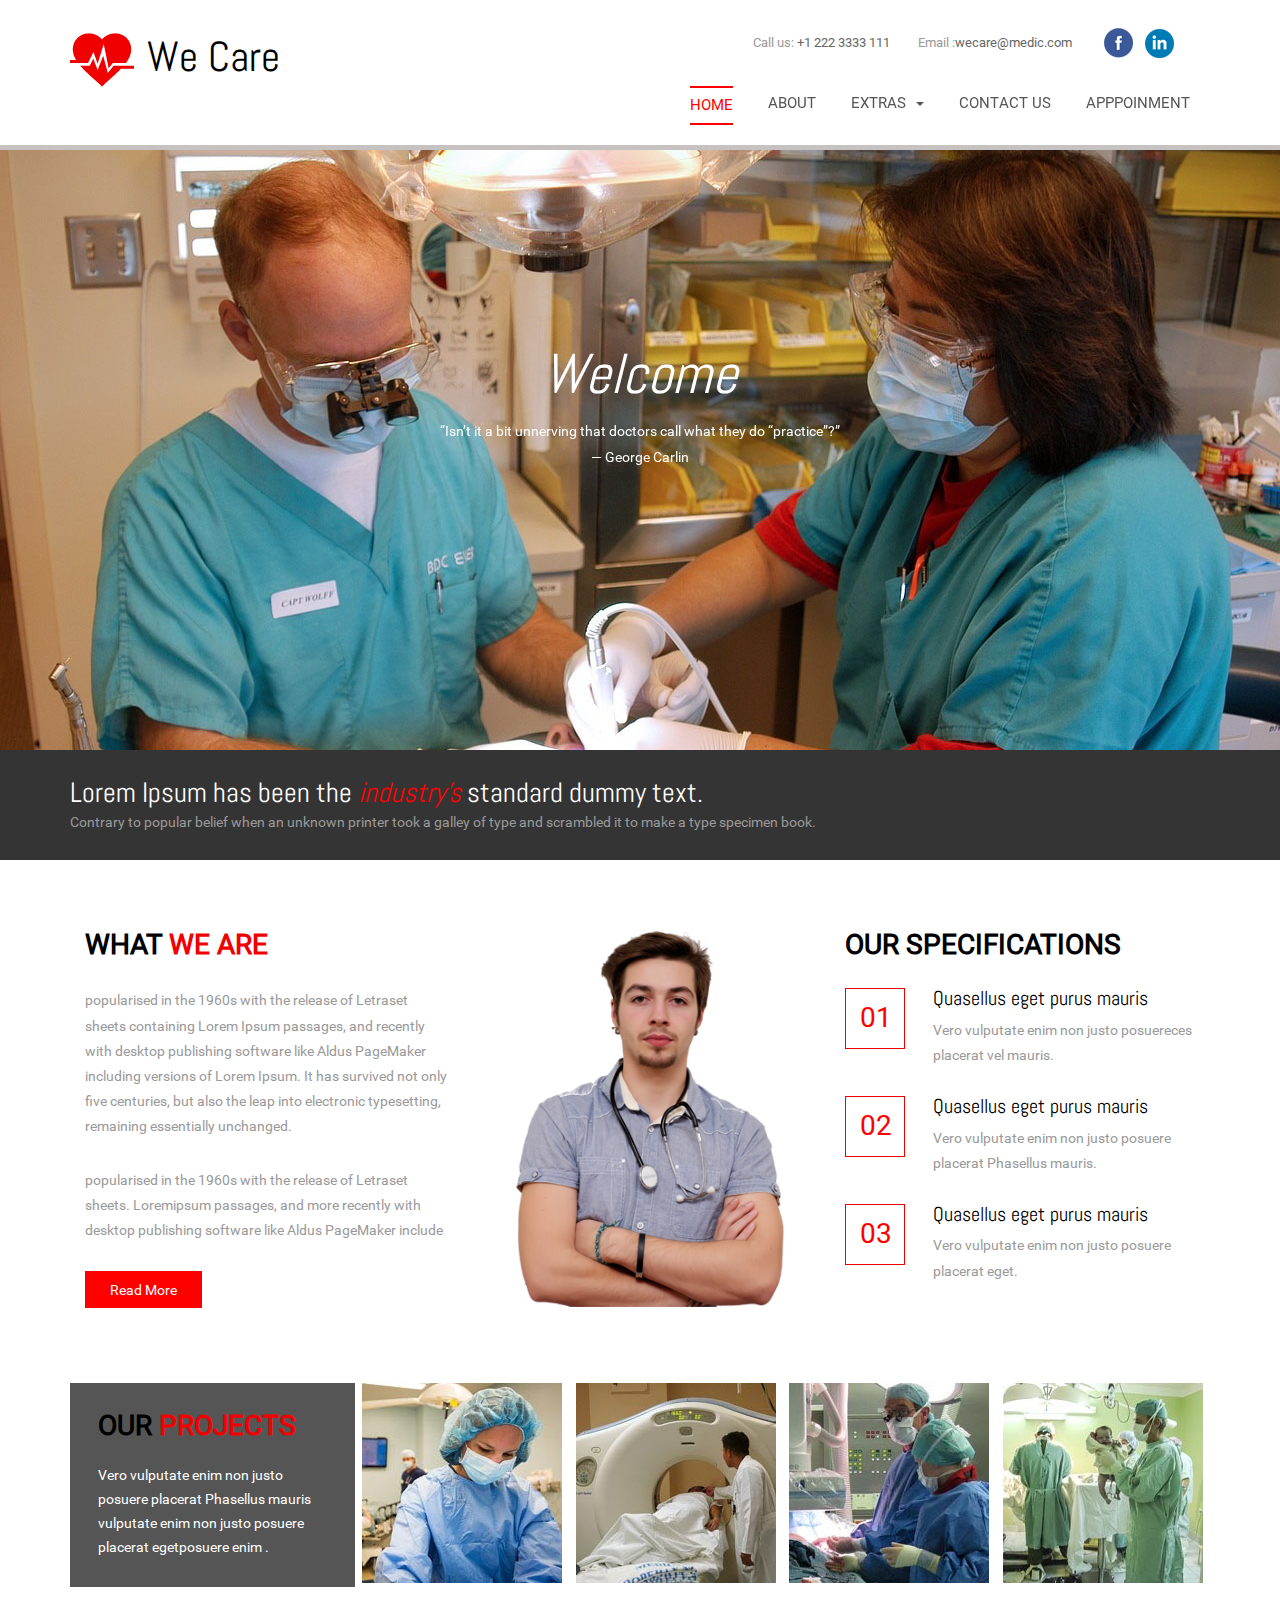
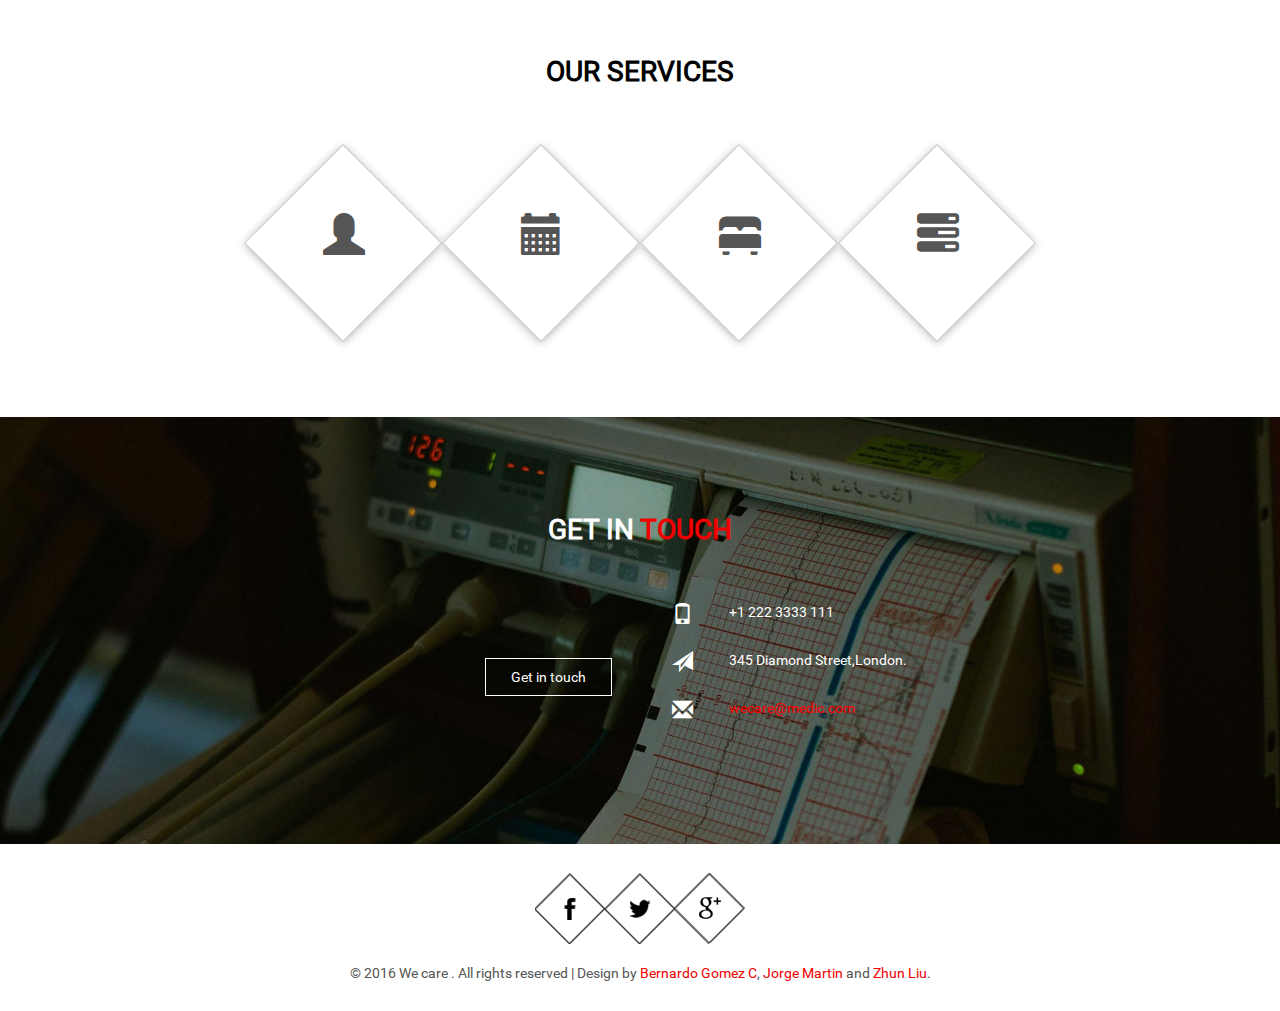
<file: index.html>
<!DOCTYPE html>
<html>
<head>
<title>We Care</title>
<!-- Custom Theme files -->
<script type="application/x-javascript"> addEventListener("load", function() { setTimeout(hideURLbar, 0); }, false); function hideURLbar(){ window.scrollTo(0,1); } </script>
<!-- //Custom Theme files -->
<link href="css/bootstrap.css" type="text/css" rel="stylesheet" media="all">
<link href="css/style.css" type="text/css" rel="stylesheet" media="all">
<link rel="stylesheet" href="css/flexslider.css" type="text/css" media="screen" />
<!-- x-img -->
<link rel="icon" href="images/x-image.jpeg">
<!-- //x-img -->
<!-- js -->
<script src="js/jquery-1.11.1.min.js"></script> 
<!-- //js -->
<!-- start-smooth-scrolling-->
<script type="text/javascript" src="js/move-top.js"></script>
<script type="text/javascript" src="js/easing.js"></script>	
<script type="text/javascript">
		jQuery(document).ready(function($) {
			$(".scroll").click(function(event){		
				event.preventDefault();
		
		$('html,body').animate({scrollTop:$(this.hash).offset().top},1000);
			});
		});
</script>
<!--//end-smooth-scrolling-->	
</head>
<body>
	<!--header-->
	<div class="header">
		<nav class="navbar navbar-default">
			<div class="container">
				<div class="navbar-header navbar-left">
					<h1><a href="index.html"><img src="images/logo.png" alt="">We Care</a></h1>
				</div>
				<!--navigation-->
				<button type="button" class="navbar-toggle collapsed" data-toggle="collapse" data-target="#bs-example-navbar-collapse-1">
					<span class="sr-only">Toggle navigation</span>
					<span class="icon-bar"></span>
					<span class="icon-bar"></span>
					<span class="icon-bar"></span>
				</button>
				<div class="header-right">
					<div class="top-nav-text">
						<ul>
							<li>Call us: <span>+1 222 3333 111</span></li>
							<li>Email :<a class="email-link" href="mailto:wecare@medic.com">wecare@medic.com</a></li>
							<li>
								<ul class="social-icons">
									<li><a href="https://www.facebook.com/sharer/sharer.php?u=https%3A%2F%2Fbernardo11rex.io.github%2FProject3&text=Check%20this%20super%20cool%20website." target="_blank"></a></li>
									<li><a href="https://www.linkedin.com/shareArticle?mini=true&url=https%3A%2F%2Fbernardo11rex.io.github%2FProject3&text=Check%20this%20super%20cool%20website." target="_blank" class="in"></a></li>
								</ul>
							</li>
						</ul>
					</div>
					<!-- Collect the nav links, forms, and other content for toggling -->
					<div class="collapse navbar-collapse navbar-right" id="bs-example-navbar-collapse-1">					
						<ul class="nav navbar-nav navbar-left">
							<li class="active"><a href="index.html"><span>H</span><span>O</span><span>M</span><span>E</span></a></li>
							<li><a href="about.html" class="link link--yaku"><span>A</span><span>B</span><span>O</span><span>U</span><span>T</span></a></li>
							<li><a href="#" class="dropdown-toggle link link--yaku" data-toggle="dropdown" role="button" aria-haspopup="true" aria-expanded="false"><span>E</span><span>X</span><span>T</span><span>R</span><span>A</span><span>S</span><span class="caret"></span></a>
								<ul class="dropdown-menu">
									<li><a class="hvr-bounce-to-bottom" href="gallery.html">Gallery</a></li>
									<li><a class="hvr-bounce-to-bottom" href="doctor.html">Doctors</a></li>
									<li><a class="hvr-bounce-to-bottom" href="pharmacy.html">Pharmacy</a></li>      
								</ul>
							</li>
							<li><a href="contact.html" class="link link--yaku"><span>C</span><span>O</span><span>N</span><span>T</span><span>A</span><span>C</span><span>T</span> <span>U</span><span>S</span></a></li>
							<li><a href="appoiment.html" class="link link--yaku"><span>A</span><span>P</span><span>P</span><span>P</span><span>O</span><span>I</span><span>N</span><span>M</span><span>E</span><span>N</span><span>T</span></a></li>
						</ul>		
						<div class="clearfix"> </div>
					</div>
					<!--//navigation-->
				</div>
				<div class="clearfix"> </div>
			</div>	
		</nav>		
	</div>	
	<!--//header-->
	<!--banner-->
	<div class="banner">
		<div class="container">
			<section class="slider">
				<div class="flexslider">
					<ul class="slides">
						<li>
							<div class="banner-info">
								<h2> Welcome </h2>
								<p>“Isn’t it a bit unnerving that doctors call what they do “practice”?” <br>― George Carlin </p>								
							</div>
						</li>
						<li>
							<div class="banner-info">
								<h2> Welcome </h2>
								<p>“The art of medicine consists of amusing the patient while nature cures the disease.” <br>― Voltaire</p>								
							</div>
						</li>
						<li>
							<div class="banner-info">
								<h2> Welcome </h2>
								<p>“Wherever the art of Medicine is loved, there is also a love of Humanity. ” <br>― Hippocrates</p>								
							</div>
						</li>
					</ul>
				</div>
			</section>
		</div>
		<!-- FlexSlider -->
			<script defer src="js/jquery.flexslider.js"></script>
			<script type="text/javascript">
				$(window).load(function(){
				  $('.flexslider').flexslider({
					animation: "slide",
					start: function(slider){
					  $('body').removeClass('loading');
					}
				  });
				});
			</script>
		<!-- //FlexSlider -->
	</div>
	<!--banner-->
	<!--banner-bottom-->
	<div class="banner-bottom">
		<div class="container">
			<h4>Lorem Ipsum has been the <span>industry's</span> standard dummy text. </h4>
			<p>Contrary to popular belief when an unknown printer took a galley of type and scrambled it to make a type specimen book. </p>
		</div>
	</div>
	<!--//banner-bottom-->
	<!--features-->
	<div class="features">
		<div class="container">
			<div class="col-md-4 feature-grids">
				<h3 class="title">WHAT <span>WE ARE</span></h3>
				<p>popularised in the 1960s with the release of Letraset sheets containing Lorem Ipsum passages, and recently with desktop publishing software like Aldus PageMaker including versions of Lorem Ipsum. 
				 It has survived not only five centuries, but also the leap into electronic typesetting, remaining essentially unchanged.</p>
				<p>popularised in the 1960s with the release of Letraset sheets.  Loremipsum passages, and more recently with desktop publishing software like Aldus PageMaker include</p>
				<div class="more">
					<a href="about.html" class="effect6">Read More</a>
				</div>
			</div>
			<div class="col-md-4 feature-grids">
				<img src="images/2.png" alt=""/>
			</div>
			<div class="col-md-4 feature-grids">
				<h3 class="title">OUR SPECIFICATIONS</h3>
				<div class="pince">
					<div class="pince-left">
						<h5>01</h5>
					</div>
					<div class="pince-right">
						<h4>Quasellus eget purus mauris </h4>
						<p>Vero vulputate enim non justo posuereces placerat vel mauris.</p>
					</div>
					<div class="clearfix"> </div>
				</div>
				<div class="pince">
					<div class="pince-left">
						<h5>02</h5>
					</div>
					<div class="pince-right">
						<h4>Quasellus eget purus mauris </h4>
						<p>Vero vulputate enim non justo posuere placerat Phasellus mauris.</p>
					</div>
					<div class="clearfix"> </div>
				</div>
				<div class="pince">
					<div class="pince-left">
						<h5>03</h5>
					</div>
					<div class="pince-right">
						<h4>Quasellus eget purus mauris </h4>
						<p>Vero vulputate enim non justo posuere placerat eget.</p>
					</div>
					<div class="clearfix"> </div>
				</div>
			</div>
			<div class="clearfix"> </div>
		</div>
	</div>
	<!--//features-->
	<!--projects-->
	<div class="projects">
		<div class="container">
			<div class="col-md-3 project-right ">
				<h3 class="title">OUR <span> PROJECTS</span></h3>
				<p>Vero vulputate enim non justo posuere placerat Phasellus mauris vulputate enim non justo posuere placerat egetposuere enim .</p>
			</div>
			<div class="col-md-9 project-left">
				<!-- flex-slider -->
				<div class="work-bottom">
					<div class="nbs-flexisel-container"><div class="nbs-flexisel-inner">
						<ul id="flexiselDemo1" class="nbs-flexisel-ul" style="left: -285px; display: block;">																																		
							<li class="nbs-flexisel-item" style="width: 285px;">
								<div class="project-grids">
									<img src="images/img1.jpg" alt="">
									<div class="team-bottom">
									</div>
								</div>
							</li>
							<li class="nbs-flexisel-item" style="width: 285px;">
								<div class="project-grids">
									<img src="images/img2.jpg" alt="">
									<div class="team-bottom">
									</div>
								</div>
							</li>
							<li class="nbs-flexisel-item" style="width: 285px;">
								<div class="project-grids">
									<img src="images/img3.jpg" alt="">
									<div class="team-bottom">
									</div>
								</div>
							</li>
							<li class="nbs-flexisel-item" style="width: 285px;">
								<div class="project-grids">
									<img src="images/img4.jpg" alt="">
									<div class="team-bottom">
									</div>
								</div>
							</li>
						</ul>
						<div class="nbs-flexisel-nav-left" style="top: 138px;"></div><div class="nbs-flexisel-nav-right" style="top: 138px;"></div></div></div>
							<script type="text/javascript">
								$(window).load(function() {
									$("#flexiselDemo1").flexisel({
										visibleItems: 4,
										animationSpeed: 1000,
										autoPlay: true,
										autoPlaySpeed: 3000,    		
										pauseOnHover: true,
										enableResponsiveBreakpoints: true,
										responsiveBreakpoints: { 
											portrait: { 
												changePoint:480,
												visibleItems: 2
											}, 
											landscape: { 
												changePoint:640,
												visibleItems: 3
											},
											tablet: { 
												changePoint:768,
												visibleItems: 3
											}
										}
									});
									
								});
							</script>
							<script type="text/javascript" src="js/jquery.flexisel.js"></script>				
						<!-- //flex-slider -->	
				</div>
			</div>
			<div class="clearfix"> </div>
		</div>
	</div>
	<!--//projects-->
	<!--services-->
	<div class="services">
		<div class="container">
			<h3 class="title"> OUR SERVICES</h3>
			<div class="services-info">
				<div class="servc-icon">
					<a href="doctor.html" class="diamond"><span class="glyphicon glyphicon-user" aria-hidden="true"></span>
					<p class="servc-text">Specialist</p>
					</a>
				</div>
				<div class="servc-icon">
					<a href="appoiment.html" class="diamond"><span class="glyphicon glyphicon-calendar" aria-hidden="true"></span>
					<p class="servc-text">Appoinment</p>
					</a>
				</div>
				<div class="servc-icon">
					<a href="insurance.html" class="diamond"><span class="glyphicon glyphicon-bed" aria-hidden="true"></span>
					<p class="servc-text">Insurance</p>
					</a>
				</div>
				<div class="servc-icon">
					<a href="pharmacy.html" class="diamond"><span class="glyphicon glyphicon-tasks" aria-hidden="true"></span>
					<p class="servc-text">Pharmacy</p>
					</a>
				</div>
				<div class="clearfix"> </div>
			</div>
		</div>
	</div>
	<!--//services-->
	<!--footer-->
	<div class="footer">
		<div class="container">
			<h3 class="title">GET IN <span>TOUCH</span></h3>
			<div class="footer-grids">
				<div class="col-md-6 footer-left">
					<div class="more">
						<a href="contact.html" class="effect6">Get in touch</a>
					</div>
				</div>
				<div class="col-md-6 footer-right">
					<div class="address">
						<div class="col-xs-2 contact-grdl">
							<span class="glyphicon glyphicon-phone" aria-hidden="true"></span>
						</div>
						<div class="col-xs-10 contact-grdr">
							<p>+1 222 3333 111</p>
						</div>
						<div class="clearfix"> </div>
					</div>
					<div class="address">
						<div class="col-xs-2 contact-grdl">
							<span class="glyphicon glyphicon-send" aria-hidden="true"></span>
						</div>
						<div class="col-xs-10 contact-grdr">
							<p>345 Diamond Street,London.</p>
						</div>
						<div class="clearfix"> </div>
					</div>
					<div class="address">
						<div class="col-xs-2 contact-grdl">
							<span class="glyphicon glyphicon-envelope" aria-hidden="true"></span>
						</div>
						<div class="col-xs-10 contact-grdr">
							<p><a href="mailto:wecare@medic.com">wecare@medic.com</a></p>
						</div>
						<div class="clearfix"> </div>
					</div>
				</div>
				<div class="clearfix"> </div>
			</div>
		</div>
	</div>
	<!--//footer-->
	<!--copy-right-->
	<div class="copy-right">
		<div class="container">
			<ul>
				<li><a href="https://www.facebook.com/sharer/sharer.php?u=https%3A%2F%2Fbernardo11rex.io.github%2FProject3&text=Check%20this%20super%20cool%20website." target="_blank"></a></li>
				<li><a href="https://twitter.com/intent/tweet?url=https%3A%2F%2Fbernardo11rex.io.github%2FProject3&text=Check%20this%20super%20cool%20website.&original_referer=" target="_blank" class="twt"></a></li>
				<li><a href="https://plus.google.com/share?url=https://bernardo11rex.github.io/Project3/index.html&text=Check%20this%20super%20cool%20website." target="_blank" class="gg"></a></li>
			</ul>
			<div class="clearfix"> </div>
			<p>© 2016 We care . All rights reserved | Design by <a href="https://www.linkedin.com/in/bernardogomezc/" target="_blank">Bernardo Gomez C</a>, <a href="#">Jorge Martin</a> and <a href="#">Zhun Liu</a>.</p>	
		</div>
	</div>
	<!--//copy-right-->
	<!--smooth-scrolling-of-move-up-->
	<script type="text/javascript">
		$(document).ready(function() {
			/*
			var defaults = {
				containerID: 'toTop', // fading element id
				containerHoverID: 'toTopHover', // fading element hover id
				scrollSpeed: 1200,
				easingType: 'linear' 
			};
			*/
			
			$().UItoTop({ easingType: 'easeOutQuart' });
			
		});
	</script>
	<a href="#" id="toTop" style="display: block;"> <span id="toTopHover" style="opacity: 1;"> </span></a>
	<!--//smooth-scrolling-of-move-up-->
	<!-- Bootstrap core JavaScript
    ================================================== -->
    <!-- Placed at the end of the document so the pages load faster -->
    <script src="js/bootstrap.js"></script>
</body>
</html>
</file>
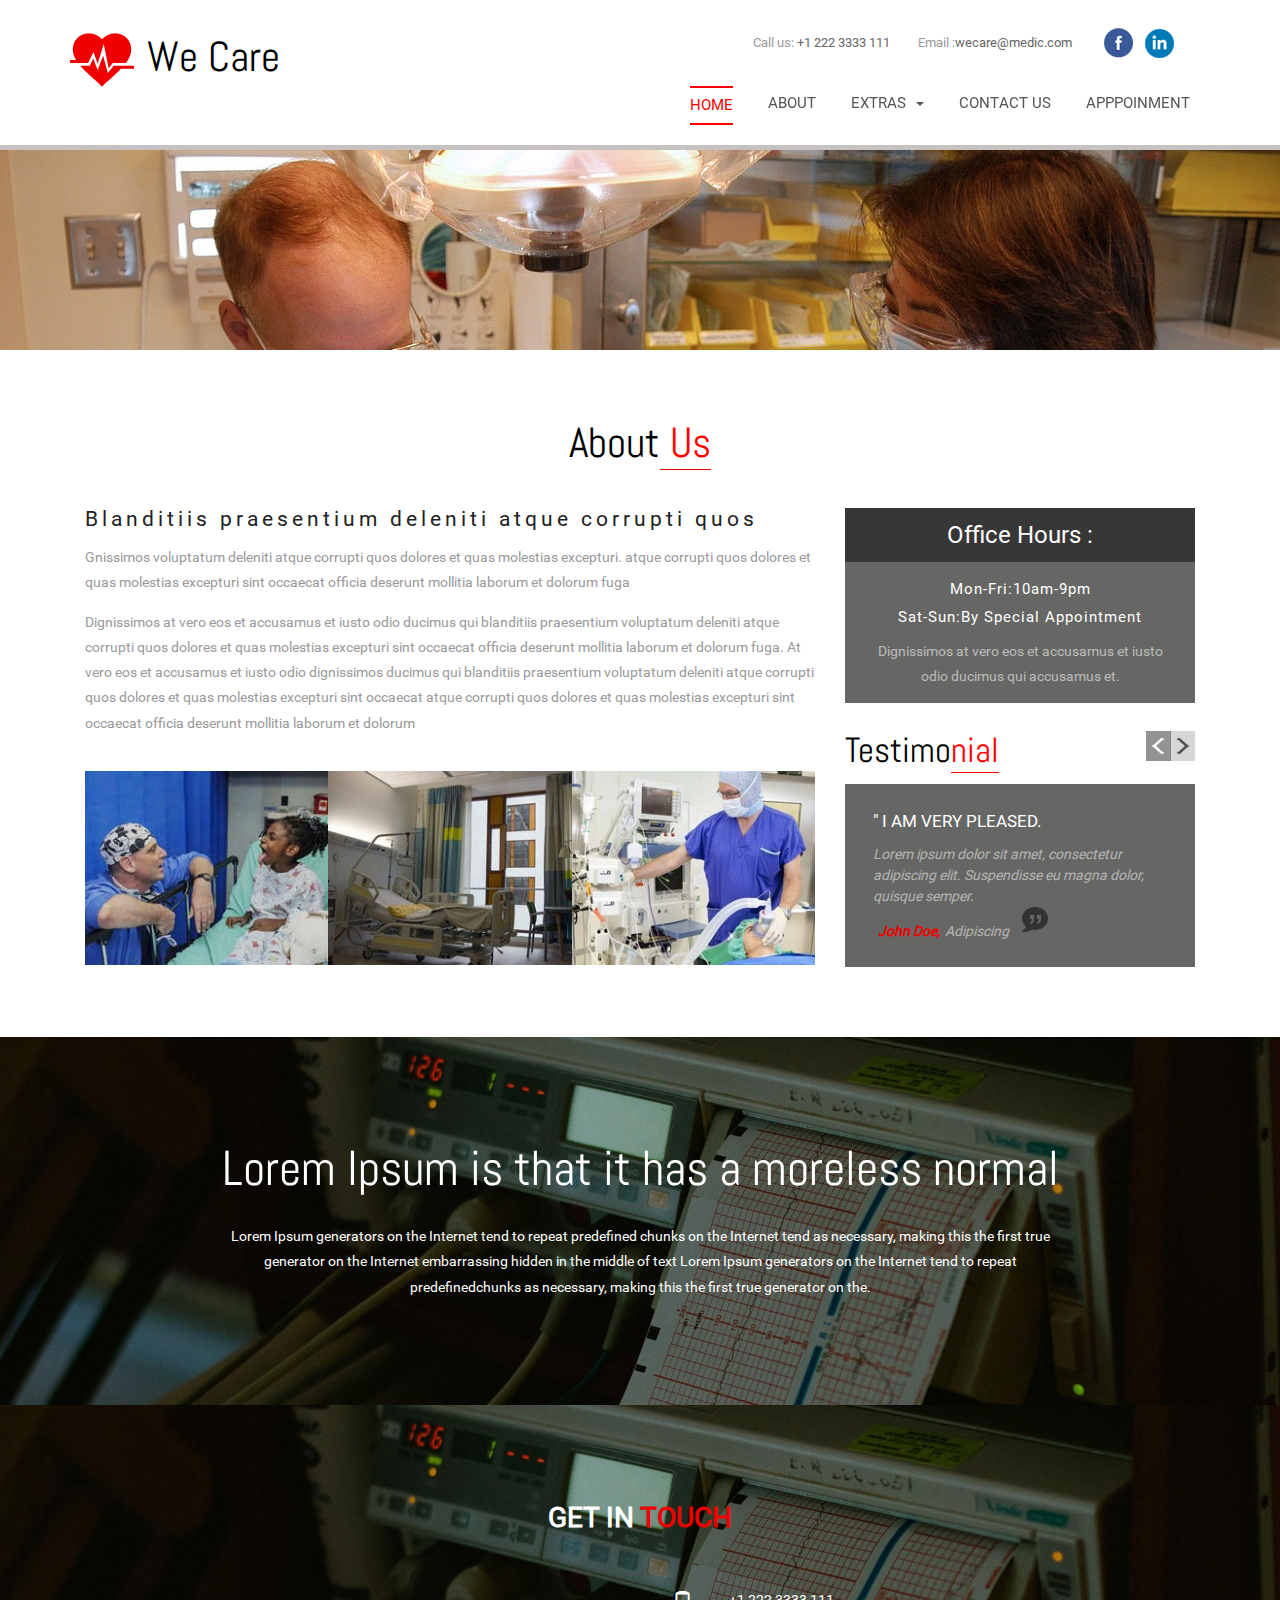
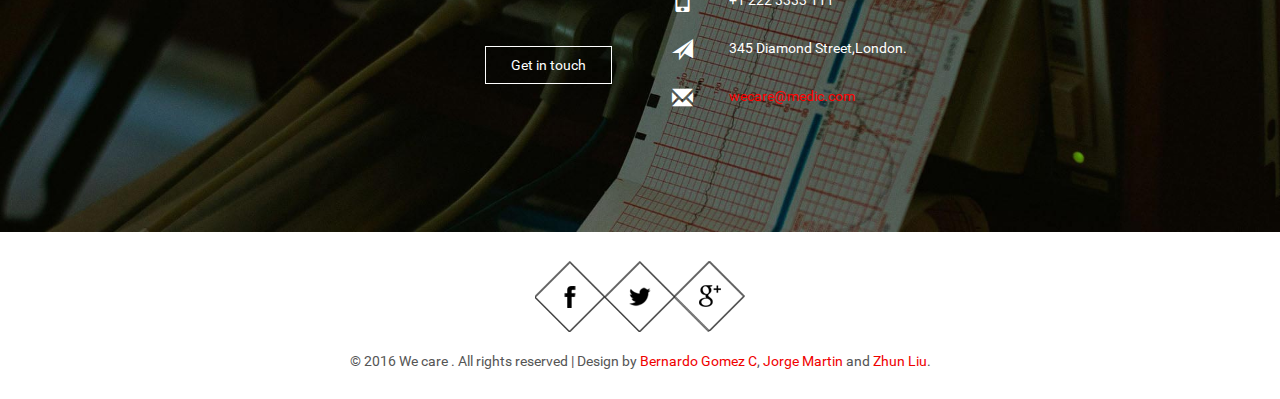
<file: about.html>
<!DOCTYPE html>
<html>
<head>
<title>We Care</title>
<!-- Custom Theme files -->
<meta name="viewport" content="width=device-width, initial-scale=1">
<meta http-equiv="Content-Type" content="text/html; charset=utf-8" />
<meta name="keywords" content="We Care Responsive web template, Bootstrap Web Templates, Flat Web Templates, Android Compatible web template, 
	Smartphone Compatible web template, free WebDesigns for Nokia, Samsung, LG, Sony Ericsson, Motorola web design" />
<script type="application/x-javascript"> addEventListener("load", function() { setTimeout(hideURLbar, 0); }, false); function hideURLbar(){ window.scrollTo(0,1); } </script>
<!-- //Custom Theme files -->
<link href="css/bootstrap.css" type="text/css" rel="stylesheet" media="all">
<link href="css/style.css" type="text/css" rel="stylesheet" media="all">
<link rel="stylesheet" href="css/flexslider.css" type="text/css" media="screen" />
<!-- x-img -->
<link rel="icon" href="images/x-image.jpeg">
<!-- //x-img -->
<!-- js -->
<script src="js/jquery-1.11.1.min.js"></script> 
<!-- //js -->	
<!-- start-smooth-scrolling-->
<script type="text/javascript" src="js/move-top.js"></script>
<script type="text/javascript" src="js/easing.js"></script>	
<script type="text/javascript">
		jQuery(document).ready(function($) {
			$(".scroll").click(function(event){		
				event.preventDefault();
		
		$('html,body').animate({scrollTop:$(this.hash).offset().top},1000);
			});
		});
</script>
<!--//end-smooth-scrolling-->	
</head>
<body>
	<!--header-->
	<div class="header">
		<nav class="navbar navbar-default">
			<div class="container">
				<div class="navbar-header navbar-left">
					<h1><a href="index.html"><img src="images/logo.png" alt="">We Care</a></h1>
				</div>
				<!--navigation-->
				<button type="button" class="navbar-toggle collapsed" data-toggle="collapse" data-target="#bs-example-navbar-collapse-1">
					<span class="sr-only">Toggle navigation</span>
					<span class="icon-bar"></span>
					<span class="icon-bar"></span>
					<span class="icon-bar"></span>
				</button>
				<div class="header-right">
					<div class="top-nav-text">
						<ul>
							<li>Call us: <span>+1 222 3333 111</span></li>
							<li>Email :<a class="email-link" href="mailto:wecare@medic.com">wecare@medic.com</a></li>
							<li>
								<ul class="social-icons">
									<li><a href="https://www.facebook.com/sharer/sharer.php?u=https%3A%2F%2Fbernardo11rex.io.github%2FProject3&text=Check%20this%20super%20cool%20website." target="_blank"></a></li>
									<li><a href="https://www.linkedin.com/shareArticle?mini=true&url=https%3A%2F%2Fbernardo11rex.io.github%2FProject3&text=Check%20this%20super%20cool%20website." target="_blank" class="in"></a></li>
								</ul>
							</li>
						</ul>
					</div>
					<!-- Collect the nav links, forms, and other content for toggling -->
					<div class="collapse navbar-collapse navbar-right" id="bs-example-navbar-collapse-1">					
						<ul class="nav navbar-nav navbar-left">
							<li class="active"><a href="index.html"><span>H</span><span>O</span><span>M</span><span>E</span></a></li>
							<li><a href="about.html" class="link link--yaku"><span>A</span><span>B</span><span>O</span><span>U</span><span>T</span></a></li>
							<li><a href="#" class="dropdown-toggle link link--yaku" data-toggle="dropdown" role="button" aria-haspopup="true" aria-expanded="false"><span>E</span><span>X</span><span>T</span><span>R</span><span>A</span><span>S</span><span class="caret"></span></a>
								<ul class="dropdown-menu">
									<li><a class="hvr-bounce-to-bottom" href="gallery.html">Gallery</a></li>
									<li><a class="hvr-bounce-to-bottom" href="doctor.html">Doctors</a></li>
									<li><a class="hvr-bounce-to-bottom" href="pharmacy.html">Pharmacy</a></li>      
								</ul>
							</li>
							<li><a href="contact.html" class="link link--yaku"><span>C</span><span>O</span><span>N</span><span>T</span><span>A</span><span>C</span><span>T</span> <span>U</span><span>S</span></a></li>
							<li><a href="appoiment.html" class="link link--yaku"><span>A</span><span>P</span><span>P</span><span>P</span><span>O</span><span>I</span><span>N</span><span>M</span><span>E</span><span>N</span><span>T</span></a></li>
						</ul>		
						<div class="clearfix"> </div>
					</div>
					<!--//navigation-->
				</div>
				<div class="clearfix"> </div>
			</div>	
		</nav>		
	</div>	
	<!--//header-->
	<div class="banner about-bnr">
		<div class="container">
		</div>
	</div>
	<!--about-->
	<div class="about">
		<div class="container">
			<h3 class="title1">About<span> Us</span></h3>
			<div class="about-info">
				<div class="col-md-8 about-grids grid-top">
					<h4>Blanditiis praesentium deleniti atque corrupti quos </h4>
					<p class="top">Gnissimos voluptatum deleniti atque corrupti quos dolores et quas molestias excepturi. atque corrupti quos dolores et quas molestias excepturi sint occaecat officia deserunt mollitia laborum et dolorum fuga</p>
					<p>Dignissimos at vero eos et accusamus et iusto odio ducimus qui blanditiis praesentium voluptatum deleniti atque corrupti quos dolores et quas molestias excepturi sint occaecat officia deserunt mollitia laborum et dolorum fuga. At vero eos et accusamus et iusto odio dignissimos ducimus qui blanditiis praesentium voluptatum deleniti atque corrupti quos dolores et quas molestias excepturi sint occaecat atque corrupti quos dolores et quas molestias excepturi sint occaecat officia deserunt mollitia laborum et dolorum </p>		
					<div class="about-row">
						<div class="col-md-4 about-imgs">
							<img src="images/img5.jpg" alt="" class="img-responsive zoom-img"/>
						</div>
						<div class="col-md-4 about-imgs">
							<img src="images/img6.jpg" alt=""  class="img-responsive zoom-img"/>
						</div>
						<div class="col-md-4 about-imgs">
							<img src="images/img7.jpg" alt=""  class="img-responsive zoom-img"/>
						</div>
						<div class="clearfix"> </div>
					</div>
				</div>
				<div class="col-md-4 about-grids">
					<div class="offic-time">
						<div class="time-top">
							<h4>Office Hours :</h4>
						</div>
						<div class="time-bottom">
							<h5>Mon-Fri:10am-9pm </h5>
							<h5>Sat-Sun:By Special Appointment</h5>
							<p>Dignissimos at vero eos et accusamus et iusto odio ducimus qui accusamus et. </p>
						</div>
					</div>
					<div class="testi">
						<h3 class="title1">Testimo<span>nial</span></h3>
						<!--//End-slider-script -->
						<script src="js/responsiveslides.min.js"></script>
						 <script>
							// You can also use "$(window).load(function() {"
							$(function () {
							  // Slideshow 5
							  $("#slider5").responsiveSlides({
								auto: true,
								pager: false,
								nav: true,
								speed: 500,
								namespace: "callbacks",
								before: function () {
								  $('.events').append("<li>before event fired.</li>");
								},
								after: function () {
								  $('.events').append("<li>after event fired.</li>");
								}
							  });
						
							});
						  </script>
						<div  id="top" class="callbacks_container">
							<ul class="rslides" id="slider5">
								<li>
									<div class="testi-slider">
										<h4>" I AM VERY PLEASED.</h4>
										<p>Lorem ipsum dolor sit amet, consectetur adipiscing elit. Suspendisse eu magna dolor, quisque semper.</p>
										<div class="testi-subscript">
											<p><a href="#">John Doe,</a>Adipiscing</p>
											<span class="sbscrpt"> </span>
										</div>	
									</div>
								</li>
								<li>
									<div class="testi-slider">
										<h4>" I AM LOREM IPSUM.</h4>
										<p>Lorem ipsum dolor sit amet, consectetur adipiscing elit. Suspendisse eu magna dolor, quisque semper.</p>
										<div class="testi-subscript">
											<p><a href="#">elit semper,</a>Dolor Elit</p>
											<span class="sbscrpt"> </span>
										</div>	
									</div>
								</li>
								<li>
									<div class="testi-slider">
										<h4>" CONSECTETUR PIMAGNA.</h4>
										<p>Lorem ipsum dolor sit amet, consectetur adipiscing elit. Suspendisse eu magna dolor, quisque semper.</p>
										<div class="testi-subscript">
											<p><a href="#">Amet Doe,</a>Suspendisse</p>
											<span class="sbscrpt"> </span>
										</div>	
									</div>
								</li>
							</ul>	
						</div>
					</div>
				</div>	
				<div class="clearfix"> </div>
			</div>
		</div>
	</div>
	<!--//about-->
	<!--about-slid-->
	<div class="about-slid"> 
		<div class="container">
			<div class="about-slid-info"> 
				<h2>Lorem Ipsum is that it has a moreless normal</h2>
				<p>Lorem Ipsum generators on the Internet tend to repeat predefined chunks on the Internet tend as necessary, making this the first true generator on the Internet embarrassing hidden in the middle of text Lorem Ipsum generators on the Internet tend to repeat predefinedchunks as necessary, making this the first true generator on the.</p>
			</div>
		</div>
	</div>
	<!--//about-slid-->
	<!--footer-->
	<div class="footer">
		<div class="container">
			<h3 class="title">GET IN <span>TOUCH</span></h3>
			<div class="footer-grids">
				<div class="col-md-6 footer-left">
					<div class="more">
						<a href="contact.html" class="effect6">Get in touch</a>
					</div>
				</div>
				<div class="col-md-6 footer-right">
					<div class="address">
						<div class="col-xs-2 contact-grdl">
							<span class="glyphicon glyphicon-phone" aria-hidden="true"></span>
						</div>
						<div class="col-xs-10 contact-grdr">
							<p>+1 222 3333 111</p>
						</div>
						<div class="clearfix"> </div>
					</div>
					<div class="address">
						<div class="col-xs-2 contact-grdl">
							<span class="glyphicon glyphicon-send" aria-hidden="true"></span>
						</div>
						<div class="col-xs-10 contact-grdr">
							<p>345 Diamond Street,London.</p>
						</div>
						<div class="clearfix"> </div>
					</div>
					<div class="address">
						<div class="col-xs-2 contact-grdl">
							<span class="glyphicon glyphicon-envelope" aria-hidden="true"></span>
						</div>
						<div class="col-xs-10 contact-grdr">
							<p><a href="mailto:wecare@medic.com">wecare@medic.com</a></p>
						</div>
						<div class="clearfix"> </div>
					</div>
				</div>
				<div class="clearfix"> </div>
			</div>
		</div>
	</div>
	<!--//footer-->
	<!--copy-right-->
	<div class="copy-right">
		<div class="container">
			<ul>
				<li><a href="https://www.facebook.com/sharer/sharer.php?u=https%3A%2F%2Fbernardo11rex.io.github%2FProject3&text=Check%20this%20super%20cool%20website." target="_blank"></a></li>
				<li><a href="https://twitter.com/intent/tweet?url=https%3A%2F%2Fbernardo11rex.io.github%2FProject3&text=Check%20this%20super%20cool%20website.&original_referer=" target="_blank" class="twt"></a></li>
				<li><a href="https://plus.google.com/share?url=https://bernardo11rex.github.io/Project3/index.html&text=Check%20this%20super%20cool%20website." target="_blank" class="gg"></a></li>
			</ul>
			<div class="clearfix"> </div>
			<p>© 2016 We care . All rights reserved | Design by <a href="https://www.linkedin.com/in/bernardogomezc/" target="_blank">Bernardo Gomez C</a>, <a href="#">Jorge Martin</a> and <a href="#">Zhun Liu</a>.</p>	
		</div>
	</div>
	<!--//copy-right-->
	<!--smooth-scrolling-of-move-up-->
	<script type="text/javascript">
		$(document).ready(function() {
			/*
			var defaults = {
				containerID: 'toTop', // fading element id
				containerHoverID: 'toTopHover', // fading element hover id
				scrollSpeed: 1200,
				easingType: 'linear' 
			};
			*/
			
			$().UItoTop({ easingType: 'easeOutQuart' });
			
		});
	</script>
	<a href="#" id="toTop" style="display: block;"> <span id="toTopHover" style="opacity: 1;"> </span></a>
	<!--//smooth-scrolling-of-move-up-->
	<!-- Bootstrap core JavaScript
    ================================================== -->
    <!-- Placed at the end of the document so the pages load faster -->
    <script src="js/bootstrap.js"></script>
</body>
</html>
</file>
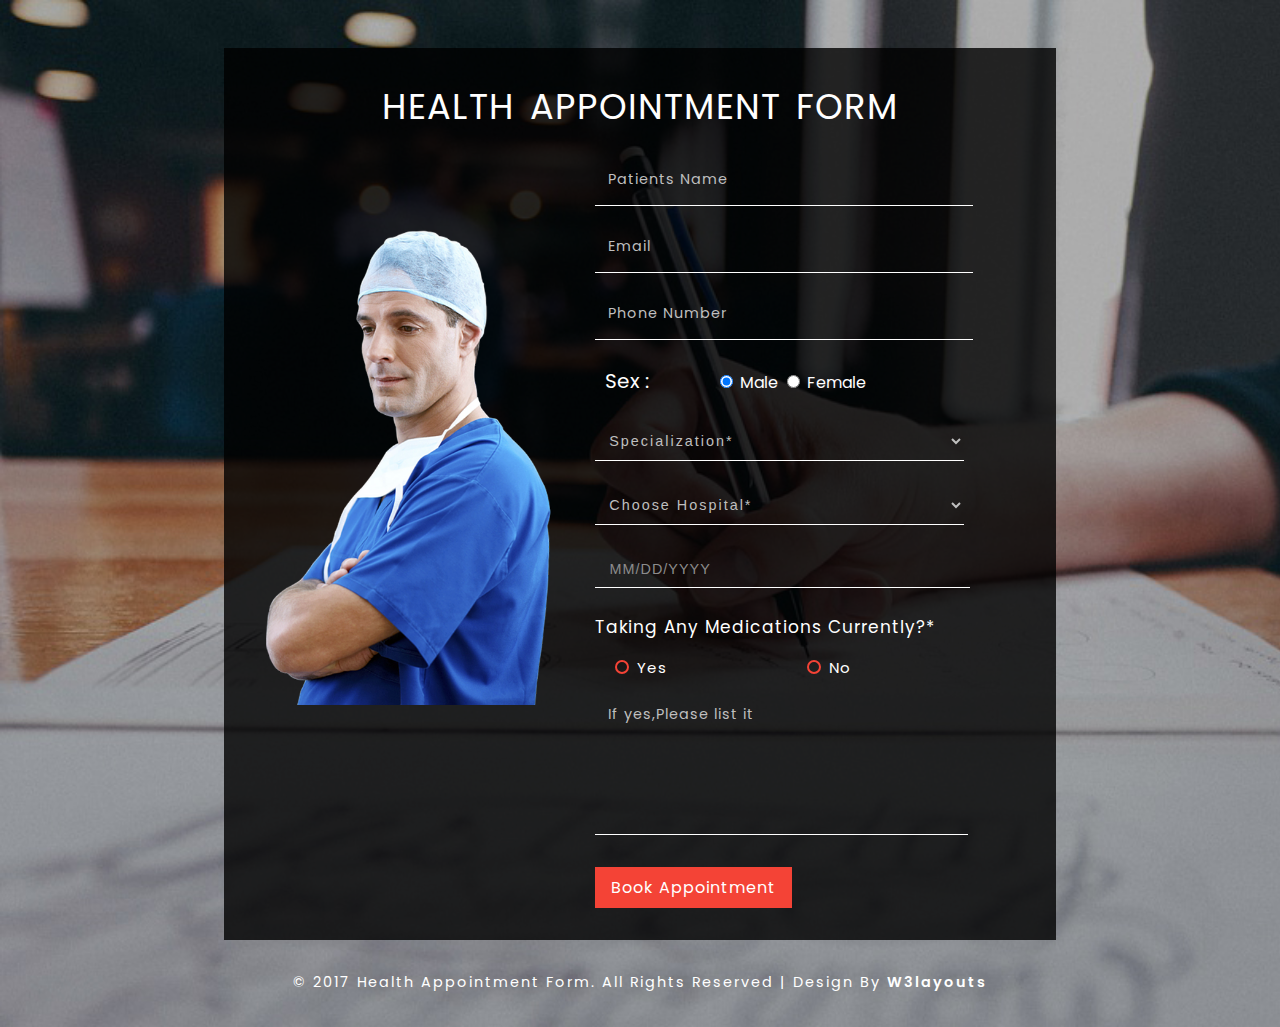
<file: appoiment.html>
<!DOCTYPE html>
<html lang="en">
<head>
<title>Health Appointment Form Flat Responsive Widget Template :: w3layouts</title>
<!-- custom-theme -->
<meta name="viewport" content="width=device-width, initial-scale=1">
<meta http-equiv="Content-Type" content="text/html; charset=utf-8" />
<meta name="keywords" content="Health Appointment Form Responsive web template, Bootstrap Web Templates, Flat Web Templates, Android Compatible web template, 
Smartphone Compatible web template, free webdesigns for Nokia, Samsung, LG, SonyEricsson, Motorola web design" />
<script type="application/x-javascript"> addEventListener("load", function() { setTimeout(hideURLbar, 0); }, false);
		function hideURLbar(){ window.scrollTo(0,1); } </script>
<!-- //custom-theme -->
<!-- css files -->
<link rel="stylesheet" href="css/jquery-ui.css" />
<link href="css/appoiments.css" type="text/css" rel="stylesheet" media="all">
<link href="//fonts.googleapis.com/css?family=Poppins:300,400,500,600,700&amp;subset=devanagari,latin-ext" rel="stylesheet">
<!-- //css files -->
</head>
<!-- body starts -->
<body>
<!-- section -->
<section class="register">
	<div class="register-full">
		<div class="register-right">
			<div class="register-in">
				<h1>Health Appointment form</h1>
				<div class="registerimg">
					<img src="images/doctor.png" alt="" />
				</div>
				<div class="register-form">
					<form action="#" method="post">
						<div class="fields-grid">
							<div class="styled-input">
								<input type="text" name="Your name" required=""> 
								<label>Patients Name</label>
								<span></span>
							</div> 
							<div class="styled-input">
								<input type="email" name="Email" required="">
								<label>Email</label>
								<span></span>
							</div>
							<div class="styled-input">
								<input type="tel" name="Phone" required=""> 
								<label>Phone Number</label>
								<span></span>
							</div> 
							<div class="styled-input">
								<h2>Sex :</h2>
								  <input type="radio" name="gender" value="male" checked> Male
								  <input type="radio" name="gender" value="female"> Female
							</div>
							<div class="styled-input">
								<select id="category1" required="">
									<option value="">Specialization*</option>
									<option value="">Cardiology</option>
									<option value="">Heart Surgery</option>
									<option value="">Skin Care</option>
									<option value="">Body Check-up</option>
									<option value="">Numerology</option>
									<option value="">Diagnosis</option>
									<option value="">Others</option>
								</select>
								<span></span>
							</div>
							<div class="styled-input">
								<select id="category2" required="">
									<option value="">Choose Hospital*</option>
									<option value="">Hospital 1</option>
									<option value="">Hospital 2</option>
									<option value="">Hospital 3</option>
									<option value="">Hospital 4</option>
									<option value="">Hospital 5</option>
								</select>
								<span></span>
							</div>
							<div class="styled-input">
							<input class="date" id="datepicker" name="Text" type="text" value="MM/DD/YYYY" onfocus="this.value = '';" onblur="if (this.value == '') {this.value = 'MM/DD/YYYY';}" required="">
							</div>	
								<div class="content-wthree2">
									<div class="grid-w3layouts1">
										<div class="w3-agile1">
											<label class="rating">Taking any medications currently?<span>*</span></label>
											<ul>
												<li>
													<input type="radio" id="a-option" name="selector1">
													<label for="a-option">Yes </label>
													<div class="check"></div>
												</li>
												<li>
													<input type="radio" id="b-option" name="selector1">
													<label for="b-option">No</label>
													<div class="check"><div class="inside"></div></div>
												</li>
											</ul>
												<div class="clear"></div>
										</div>
									</div>
									<div class="clear"></div>
								</div>
								<div class="styled-input">
									<label class="list">If yes,Please list it<span></span></label>
									<textarea></textarea>
									<span></span>
								</div>
								<input type="submit" name="submit" value="Book Appointment">
							<div class="clear"> </div>
						</div>
					</form>
				</div>
			<div class="clear"> </div>
		</div>
		</div>
	<div class="clear"> </div>
</div>
	<!-- copyright -->
	<p class="agile-copyright">© 2017 Health Appointment Form. All Rights Reserved | Design by <a href="https://w3layouts.com/" target="_blank">W3layouts</a></p>
	<!-- //copyright -->
</section>
<!-- //section -->

<!-- Default-JavaScript --> <script type="text/javascript" src="js/jquery-2.1.4.min.js"></script>

<!-- Calendar -->
<script src="js/jquery-ui.js"></script>
	<script>
		$(function() {
		$( "#datepicker,#datepicker1" ).datepicker();
		});
	</script>
<!-- //Calendar -->

</body>	
<!-- //body ends -->
</html>
</file>
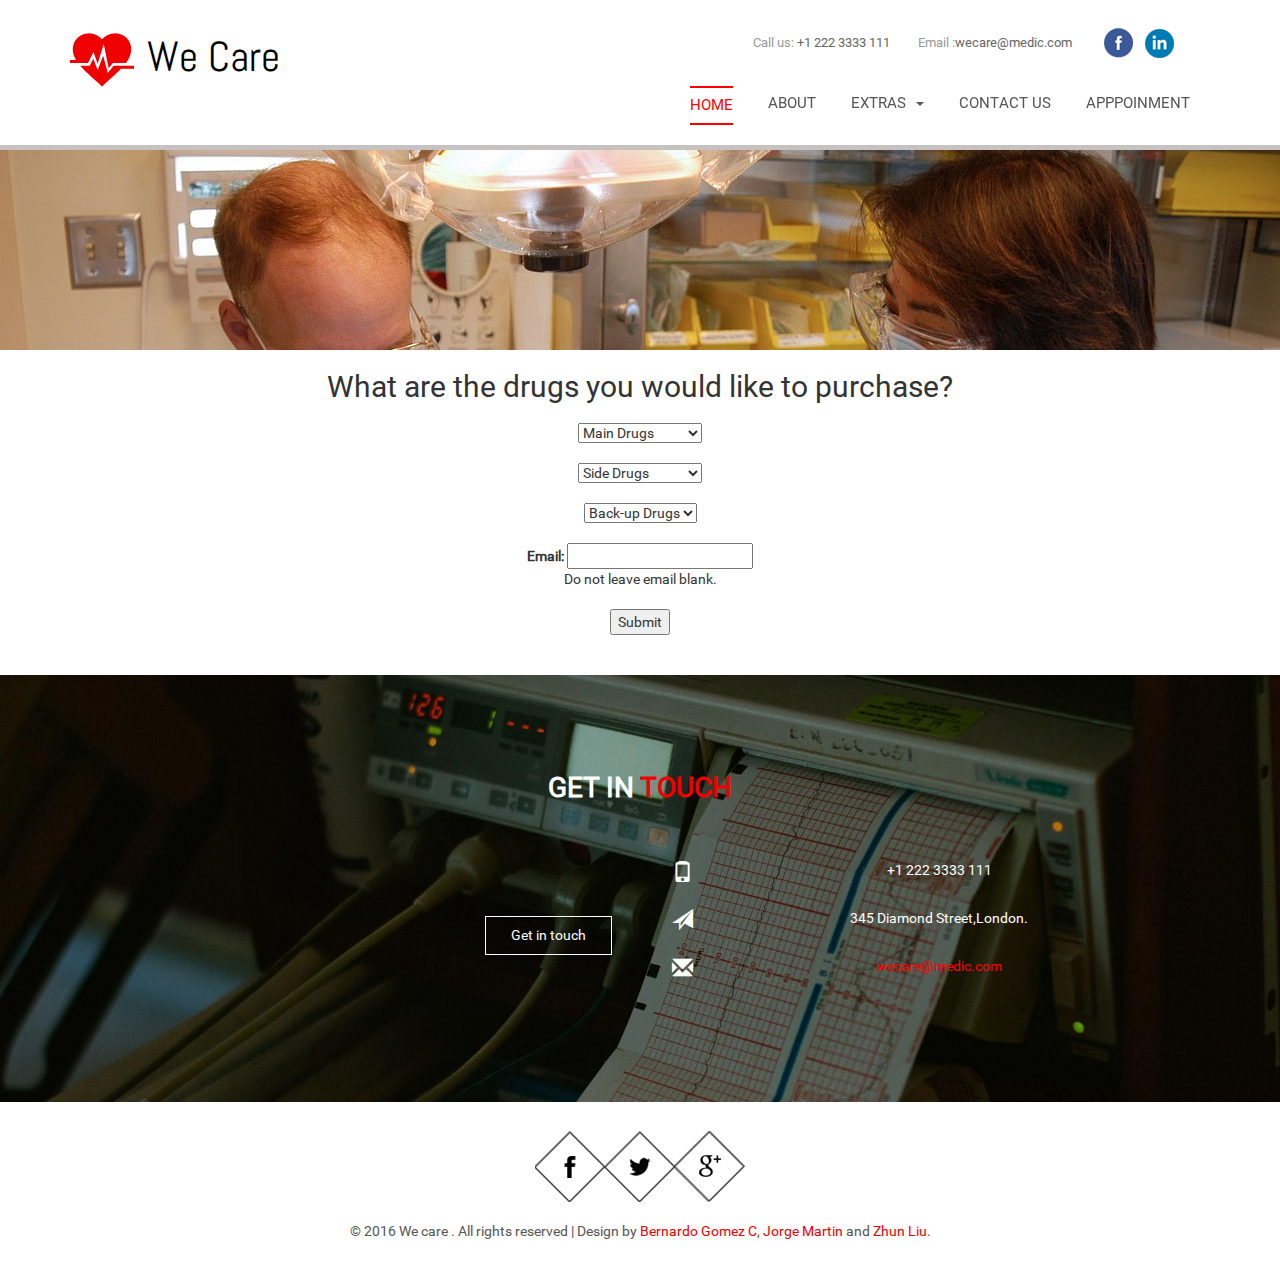
<file: billing.html>
<!DOCTYPE html>
<html>
<head>
<title>We Care</title>
<!-- Custom Theme files -->

<script type="application/x-javascript"> addEventListener("load", function() { setTimeout(hideURLbar, 0); }, false); function hideURLbar(){ window.scrollTo(0,1); } </script>
<!-- //Custom Theme files -->
<link href="css/bootstrap.css" type="text/css" rel="stylesheet" media="all">
<link href="css/style.css" type="text/css" rel="stylesheet" media="all">
<!-- x-img -->
<link rel="icon" href="images/x-image.jpeg">
<!-- //x-img -->
<!-- js -->
<script src="js/jquery-1.11.1.min.js"></script>
<!-- //js -->
<!-- start-smooth-scrolling-->
<script type="text/javascript" src="js/move-top.js"></script>
<script type="text/javascript" src="js/easing.js"></script>
<script type="text/javascript">
		jQuery(document).ready(function($) {
			$(".scroll").click(function(event){
				event.preventDefault();

		$('html,body').animate({scrollTop:$(this.hash).offset().top},1000);
			});
		});
</script>
<!--//end-smooth-scrolling-->
</head>
<body>
	<!--header-->
	<div class="header">
		<nav class="navbar navbar-default">
			<div class="container">
				<div class="navbar-header navbar-left">
					<h1><a href="index.html"><img src="images/logo.png" alt="">We Care</a></h1>
				</div>
				<!--navigation-->
				<button type="button" class="navbar-toggle collapsed" data-toggle="collapse" data-target="#bs-example-navbar-collapse-1">
					<span class="sr-only">Toggle navigation</span>
					<span class="icon-bar"></span>
					<span class="icon-bar"></span>
					<span class="icon-bar"></span>
				</button>
				<div class="header-right">
					<div class="top-nav-text">
						<ul>
							<li>Call us: <span>+1 222 3333 111</span></li>
							<li>Email :<a class="email-link" href="mailto:wecare@medic.com">wecare@medic.com</a></li>
							<li>
								<ul class="social-icons">
									<li><a href="https://www.facebook.com/sharer/sharer.php?u=https%3A%2F%2Fbernardo11rex.io.github%2FProject3&text=Check%20this%20super%20cool%20website." target="_blank"></a></li>
									<li><a href="https://www.linkedin.com/shareArticle?mini=true&url=https%3A%2F%2Fbernardo11rex.io.github%2FProject3&text=Check%20this%20super%20cool%20website." target="_blank" class="in"></a></li>
								</ul>
							</li>
						</ul>
					</div>
					<!-- Collect the nav links, forms, and other content for toggling -->
					<div class="collapse navbar-collapse navbar-right" id="bs-example-navbar-collapse-1">					
						<ul class="nav navbar-nav navbar-left">
							<li class="active"><a href="index.html"><span>H</span><span>O</span><span>M</span><span>E</span></a></li>
							<li><a href="about.html" class="link link--yaku"><span>A</span><span>B</span><span>O</span><span>U</span><span>T</span></a></li>
							<li><a href="#" class="dropdown-toggle link link--yaku" data-toggle="dropdown" role="button" aria-haspopup="true" aria-expanded="false"><span>E</span><span>X</span><span>T</span><span>R</span><span>A</span><span>S</span><span class="caret"></span></a>
								<ul class="dropdown-menu">
									<li><a class="hvr-bounce-to-bottom" href="gallery.html">Gallery</a></li>
									<li><a class="hvr-bounce-to-bottom" href="doctor.html">Doctors</a></li>
									<li><a class="hvr-bounce-to-bottom" href="pharmacy.html">Pharmacy</a></li>      
								</ul>
							</li>
							<li><a href="contact.html" class="link link--yaku"><span>C</span><span>O</span><span>N</span><span>T</span><span>A</span><span>C</span><span>T</span> <span>U</span><span>S</span></a></li>
							<li><a href="appoiment.html" class="link link--yaku"><span>A</span><span>P</span><span>P</span><span>P</span><span>O</span><span>I</span><span>N</span><span>M</span><span>E</span><span>N</span><span>T</span></a></li>
						</ul>		
						<div class="clearfix"> </div>
					</div>
					<!--//navigation-->
				</div>
				<div class="clearfix"> </div>
			</div>	
		</nav>		
	</div>	
	<!--//header-->
	<div class="banner about-bnr">
		<div class="container">
		</div>
	</div>
	<!--Shortcodes-page -->
<br>
<div align="center">

	<div class="outer-wrapper">
		<header class="clearfix">
			<h2>What are the drugs you would like to purchase?</h2>
			<br>
			<select id="state-list1" >
				<option value="20">Main Drugs</option>
				<option id="1" value="1">Red Candy $1</option>
				<option id="2" value="2">Blue Candy $2</option>
				<option id="3" value="3">Yellow Candy $3</option>
				<option id="4" value="0">None</option>
			</select>
		</header>
<br>
		<div class="outer-wrapper">
			<header class="clearfix">

				<select id="state-list2">
					<option >Side Drugs</option>
					<option id="5" value="5">Black Candy $5</option>
					<option id="6" value="6">Green Candy $6</option>
					<option id="7" value="7">Purple Candy $7</option>
					<option id="8" value="0">None</option>


				</select>
			</header>

<br>
			<div class="outer-wrapper">
				<header class="clearfix">

					<select id="state-list3">
						<option >Back-up Drugs</option>
						<option id="9" value="9">! Candy $9</option>
						<option id="10" value="10">@ Candy $10</option>
						<option id="11" value="11"># Candy $11</option>
						<option id="12" value="0">None</option>


					</select>
				</header>

<br>

			<div class="form-section">
				<label for="email">Email:</label>
				<input id="email" name="email" type="email">
				<li class="rq">Do not leave email blank.</li>
			</div>


<br>




					<input id="submit" onclick="calls2()"   type="submit" value="Submit">



					<br><br><br>
					<p id="demo"></p>




</div>




					<script>
					function myFunction() {











							var email = document.getElementById("email").value;
							var x = document.getElementById("state-list1").value;
							var y = document.getElementById("state-list2").value;
							var w = document.getElementById("state-list3").value;
							var z = +x +  +y+ +w      ;


							










						document.getElementById("demo").innerHTML ='Your Bill is'+' '+z+'.'+' We just sent an email to '+email+  ' regarding to your payment plan.'







					}
					</script>







					<script>
					function emailcheck(){

							var w, text;
							w=document.getElementById("email").value;


							 if (/^\w+([\.-]?\w+)*@\w+([\.-]?\w+)*(\.\w{2,3})+$/.test(w))
						{
						return (true)
						}




						alert("You have entered an invalid email address!")
						return (false)







					}


					</script>



					<script>
							function calls2(){




											if(emailcheck()){myFunction()}





									}

					</script>
					<!--footer-->
	<div class="footer">
		<div class="container">
			<h3 class="title">GET IN <span>TOUCH</span></h3>
			<div class="footer-grids">
				<div class="col-md-6 footer-left">
					<div class="more">
						<a href="contact.html" class="effect6">Get in touch</a>
					</div>
				</div>
				<div class="col-md-6 footer-right">
					<div class="address">
						<div class="col-xs-2 contact-grdl">
							<span class="glyphicon glyphicon-phone" aria-hidden="true"></span>
						</div>
						<div class="col-xs-10 contact-grdr">
							<p>+1 222 3333 111</p>
						</div>
						<div class="clearfix"> </div>
					</div>
					<div class="address">
						<div class="col-xs-2 contact-grdl">
							<span class="glyphicon glyphicon-send" aria-hidden="true"></span>
						</div>
						<div class="col-xs-10 contact-grdr">
							<p>345 Diamond Street,London.</p>
						</div>
						<div class="clearfix"> </div>
					</div>
					<div class="address">
						<div class="col-xs-2 contact-grdl">
							<span class="glyphicon glyphicon-envelope" aria-hidden="true"></span>
						</div>
						<div class="col-xs-10 contact-grdr">
							<p><a href="mailto:wecare@medic.com">wecare@medic.com</a></p>
						</div>
						<div class="clearfix"> </div>
					</div>
				</div>
				<div class="clearfix"> </div>
			</div>
		</div>
	</div>
	<!--//footer-->
	<!--copy-right-->
	<div class="copy-right">
		<div class="container">
			<ul>
				<li><a href="https://www.facebook.com/sharer/sharer.php?u=https%3A%2F%2Fbernardo11rex.io.github%2FProject3&text=Check%20this%20super%20cool%20website." target="_blank"></a></li>
				<li><a href="https://twitter.com/intent/tweet?url=https%3A%2F%2Fbernardo11rex.io.github%2FProject3&text=Check%20this%20super%20cool%20website.&original_referer=" target="_blank" class="twt"></a></li>
				<li><a href="https://plus.google.com/share?url=https://bernardo11rex.github.io/Project3/index.html&text=Check%20this%20super%20cool%20website." target="_blank" class="gg"></a></li>
			</ul>
			<div class="clearfix"> </div>
			<p>© 2016 We care . All rights reserved | Design by <a href="https://www.linkedin.com/in/bernardogomezc/" target="_blank">Bernardo Gomez C</a>, <a href="#">Jorge Martin</a> and <a href="#">Zhun Liu</a>.</p>	
		</div>
	</div>
	<!--//copy-right-->
</body>
</html>
</file>
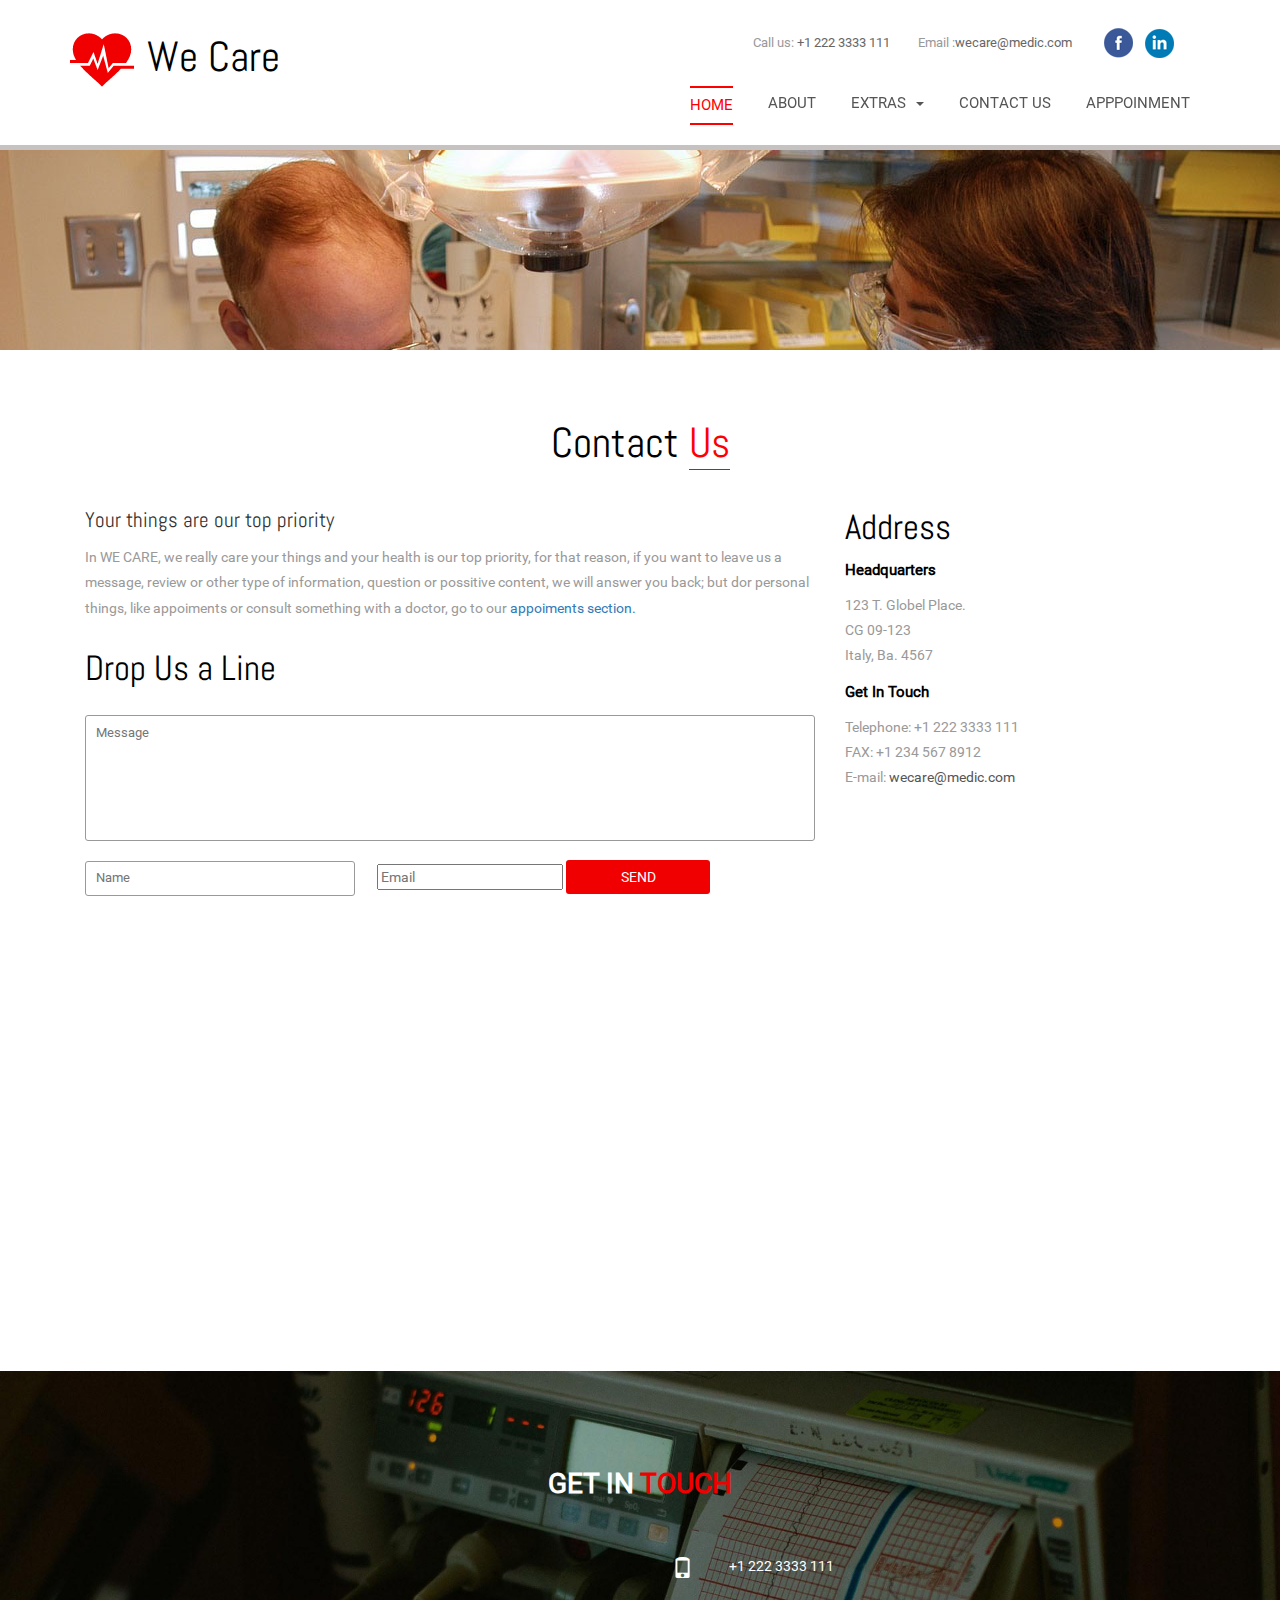
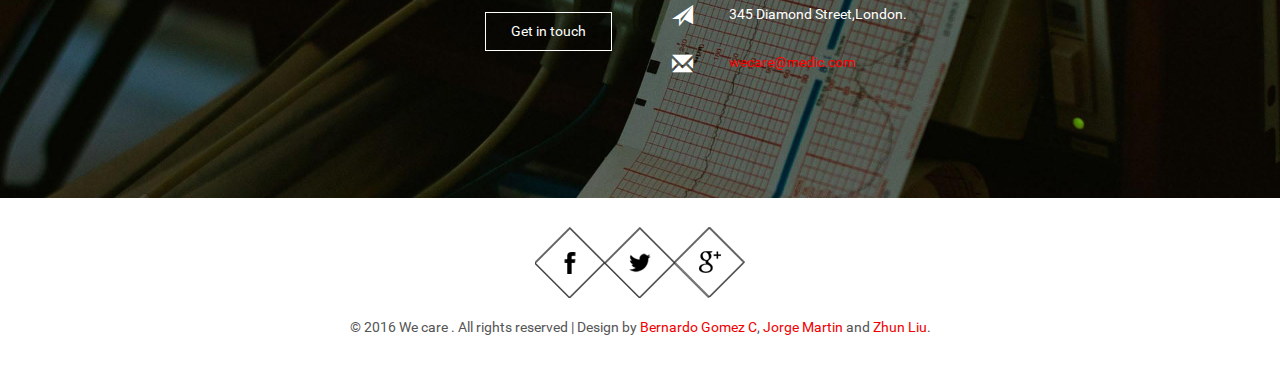
<file: contact.html>
<!DOCTYPE html>
<html>
<head>
<title>We Care</title>
<!-- Custom Theme files -->
<meta name="viewport" content="width=device-width, initial-scale=1">
<meta http-equiv="Content-Type" content="text/html; charset=utf-8" />
<meta name="keywords" content="We Care Responsive web template, Bootstrap Web Templates, Flat Web Templates, Android Compatible web template, 
	Smartphone Compatible web template, free WebDesigns for Nokia, Samsung, LG, Sony Ericsson, Motorola web design" />
<script type="application/x-javascript"> addEventListener("load", function() { setTimeout(hideURLbar, 0); }, false); function hideURLbar(){ window.scrollTo(0,1); } </script>
<!-- //Custom Theme files -->
<link href="css/bootstrap.css" type="text/css" rel="stylesheet" media="all">
<link href="css/style.css" type="text/css" rel="stylesheet" media="all">
<!-- x-img -->
<link rel="icon" href="images/x-image.jpeg">
<!-- //x-img -->
<!-- js -->
<script src="js/jquery-1.11.1.min.js"></script> 
<!-- //js -->	
<!-- start-smooth-scrolling-->
<script type="text/javascript" src="js/move-top.js"></script>
<script type="text/javascript" src="js/easing.js"></script>	
<script type="text/javascript">
		jQuery(document).ready(function($) {
			$(".scroll").click(function(event){		
				event.preventDefault();
		
		$('html,body').animate({scrollTop:$(this.hash).offset().top},1000);
			});
		});
</script>
<!--//end-smooth-scrolling-->	
</head>
<body>
	<!--header-->
	<div class="header">
		<nav class="navbar navbar-default">
			<div class="container">
				<div class="navbar-header navbar-left">
					<h1><a href="index.html"><img src="images/logo.png" alt="">We Care</a></h1>
				</div>
				<!--navigation-->
				<button type="button" class="navbar-toggle collapsed" data-toggle="collapse" data-target="#bs-example-navbar-collapse-1">
					<span class="sr-only">Toggle navigation</span>
					<span class="icon-bar"></span>
					<span class="icon-bar"></span>
					<span class="icon-bar"></span>
				</button>
				<div class="header-right">
					<div class="top-nav-text">
						<ul>
							<li>Call us: <span>+1 222 3333 111</span></li>
							<li>Email :<a class="email-link" href="mailto:wecare@medic.com">wecare@medic.com</a></li>
							<li>
								<ul class="social-icons">
									<li><a href="https://www.facebook.com/sharer/sharer.php?u=https%3A%2F%2Fbernardo11rex.io.github%2FProject3&text=Check%20this%20super%20cool%20website." target="_blank"></a></li>
									<li><a href="https://www.linkedin.com/shareArticle?mini=true&url=https%3A%2F%2Fbernardo11rex.io.github%2FProject3&text=Check%20this%20super%20cool%20website." target="_blank" class="in"></a></li>
								</ul>
							</li>
						</ul>
					</div>
					<!-- Collect the nav links, forms, and other content for toggling -->
					<div class="collapse navbar-collapse navbar-right" id="bs-example-navbar-collapse-1">					
						<ul class="nav navbar-nav navbar-left">
							<li class="active"><a href="index.html"><span>H</span><span>O</span><span>M</span><span>E</span></a></li>
							<li><a href="about.html" class="link link--yaku"><span>A</span><span>B</span><span>O</span><span>U</span><span>T</span></a></li>
							<li><a href="#" class="dropdown-toggle link link--yaku" data-toggle="dropdown" role="button" aria-haspopup="true" aria-expanded="false"><span>E</span><span>X</span><span>T</span><span>R</span><span>A</span><span>S</span><span class="caret"></span></a>
								<ul class="dropdown-menu">
									<li><a class="hvr-bounce-to-bottom" href="gallery.html">Gallery</a></li>
									<li><a class="hvr-bounce-to-bottom" href="doctor.html">Doctors</a></li>
									<li><a class="hvr-bounce-to-bottom" href="pharmacy.html">Pharmacy</a></li>      
								</ul>
							</li>
							<li><a href="contact.html" class="link link--yaku"><span>C</span><span>O</span><span>N</span><span>T</span><span>A</span><span>C</span><span>T</span> <span>U</span><span>S</span></a></li>
							<li><a href="appoiment.html" class="link link--yaku"><span>A</span><span>P</span><span>P</span><span>P</span><span>O</span><span>I</span><span>N</span><span>M</span><span>E</span><span>N</span><span>T</span></a></li>
						</ul>		
						<div class="clearfix"> </div>
					</div>
					<!--//navigation-->
				</div>
				<div class="clearfix"> </div>
			</div>	
		</nav>		
	</div>	
	<!--//header-->
	<div class="banner about-bnr">
		<div class="container">
		</div>
	</div>
	<!--contact-->
	<div class="contact">
		<div class="container">
			<h3 class="title1">Contact <span>Us</span></h3>
			<div class="contact-info">
				<div class="col-md-8 contact-grids">
					<h5>Your things are our top priority</h5>
					<p>In WE CARE, we really care your things and your health is our top priority, for that reason, if you want to leave us a message, review or other type of information, question or possitive content, we will answer you back; but dor personal things, like appoiments or consult something with a doctor, go to our <a href="appoiment.html">appoiments section.</a> </p>		
					<div class="contact-form">
						<h3 class="title1">Drop Us a Line</h3>
						<form>
							<textarea placeholder="Message" required="*"></textarea>
							<input type="text" placeholder="Name" required="">
							<input type="email" placeholder="Email" required="">
							<input type="submit" value="SEND">
						</form>
					</div>
				</div>
				<div class="col-md-4 contact-grids">
					<div class="cnt-address">
						<h3 class="title1">Address</h3>
						<h4>Headquarters</h4>
						<p>123 T. Globel Place.
							<span>CG 09-123</span>
							Italy, Ba. 4567
						</p>
						<h4>Get In Touch</h4>
						<p>Telephone: +1 222 3333 111
							<span>FAX: +1 234 567 8912</span>
							E-mail: <a href="mailto:wecare@medic.com">wecare@medic.com</a>
						</p>
					</div>
				</div>
				<div class="clearfix"> </div>
			</div>
		</div>
	</div>
	<div class="map">
		<iframe src="https://www.google.com/maps/embed?pb=!1m18!1m12!1m3!1d158857.72810619872!2d-0.2416818539001213!3d51.528771841011256!2m3!1f0!2f0!3f0!3m2!1i1024!2i768!4f13.1!3m3!1m2!1s0x47d8a00baf21de75%3A0x52963a5addd52a99!2sLondon%2C+UK!5e0!3m2!1sen!2sin!4v1448548788199" allowfullscreen></iframe>
	</div>
	<!--//contact-->
	<!--footer-->
	<div class="footer">
		<div class="container">
			<h3 class="title">GET IN <span>TOUCH</span></h3>
			<div class="footer-grids">
				<div class="col-md-6 footer-left">
					<div class="more">
						<a href="contact.html" class="effect6">Get in touch</a>
					</div>
				</div>
				<div class="col-md-6 footer-right">
					<div class="address">
						<div class="col-xs-2 contact-grdl">
							<span class="glyphicon glyphicon-phone" aria-hidden="true"></span>
						</div>
						<div class="col-xs-10 contact-grdr">
							<p>+1 222 3333 111</p>
						</div>
						<div class="clearfix"> </div>
					</div>
					<div class="address">
						<div class="col-xs-2 contact-grdl">
							<span class="glyphicon glyphicon-send" aria-hidden="true"></span>
						</div>
						<div class="col-xs-10 contact-grdr">
							<p>345 Diamond Street,London.</p>
						</div>
						<div class="clearfix"> </div>
					</div>
					<div class="address">
						<div class="col-xs-2 contact-grdl">
							<span class="glyphicon glyphicon-envelope" aria-hidden="true"></span>
						</div>
						<div class="col-xs-10 contact-grdr">
							<p><a href="mailto:wecare@medic.com">wecare@medic.com</a></p>
						</div>
						<div class="clearfix"> </div>
					</div>
				</div>
				<div class="clearfix"> </div>
			</div>
		</div>
	</div>
	<!--//footer-->
	<!--copy-right-->
	<div class="copy-right">
		<div class="container">
			<ul>
				<li><a href="https://www.facebook.com/sharer/sharer.php?u=https%3A%2F%2Fbernardo11rex.io.github%2FProject3&text=Check%20this%20super%20cool%20website." target="_blank"></a></li>
				<li><a href="https://twitter.com/intent/tweet?url=https%3A%2F%2Fbernardo11rex.io.github%2FProject3&text=Check%20this%20super%20cool%20website.&original_referer=" target="_blank" class="twt"></a></li>
				<li><a href="https://plus.google.com/share?url=https://bernardo11rex.github.io/Project3/index.html&text=Check%20this%20super%20cool%20website." target="_blank" class="gg"></a></li>
			</ul>
			<div class="clearfix"> </div>
			<p>© 2016 We care . All rights reserved | Design by <a href="https://www.linkedin.com/in/bernardogomezc/" target="_blank">Bernardo Gomez C</a>, <a href="#">Jorge Martin</a> and <a href="#">Zhun Liu</a>.</p>	
		</div>
	</div>
	<!--//copy-right-->
	<!--smooth-scrolling-of-move-up-->
	<script type="text/javascript">
		$(document).ready(function() {
			/*
			var defaults = {
				containerID: 'toTop', // fading element id
				containerHoverID: 'toTopHover', // fading element hover id
				scrollSpeed: 1200,
				easingType: 'linear' 
			};
			*/
			
			$().UItoTop({ easingType: 'easeOutQuart' });
			
		});
	</script>
	<a href="#" id="toTop" style="display: block;"> <span id="toTopHover" style="opacity: 1;"> </span></a>
	<!--//smooth-scrolling-of-move-up-->
	<!-- Bootstrap core JavaScript
    ================================================== -->
    <!-- Placed at the end of the document so the pages load faster -->
    <script src="js/bootstrap.js"></script>
</body>
</html>
</file>
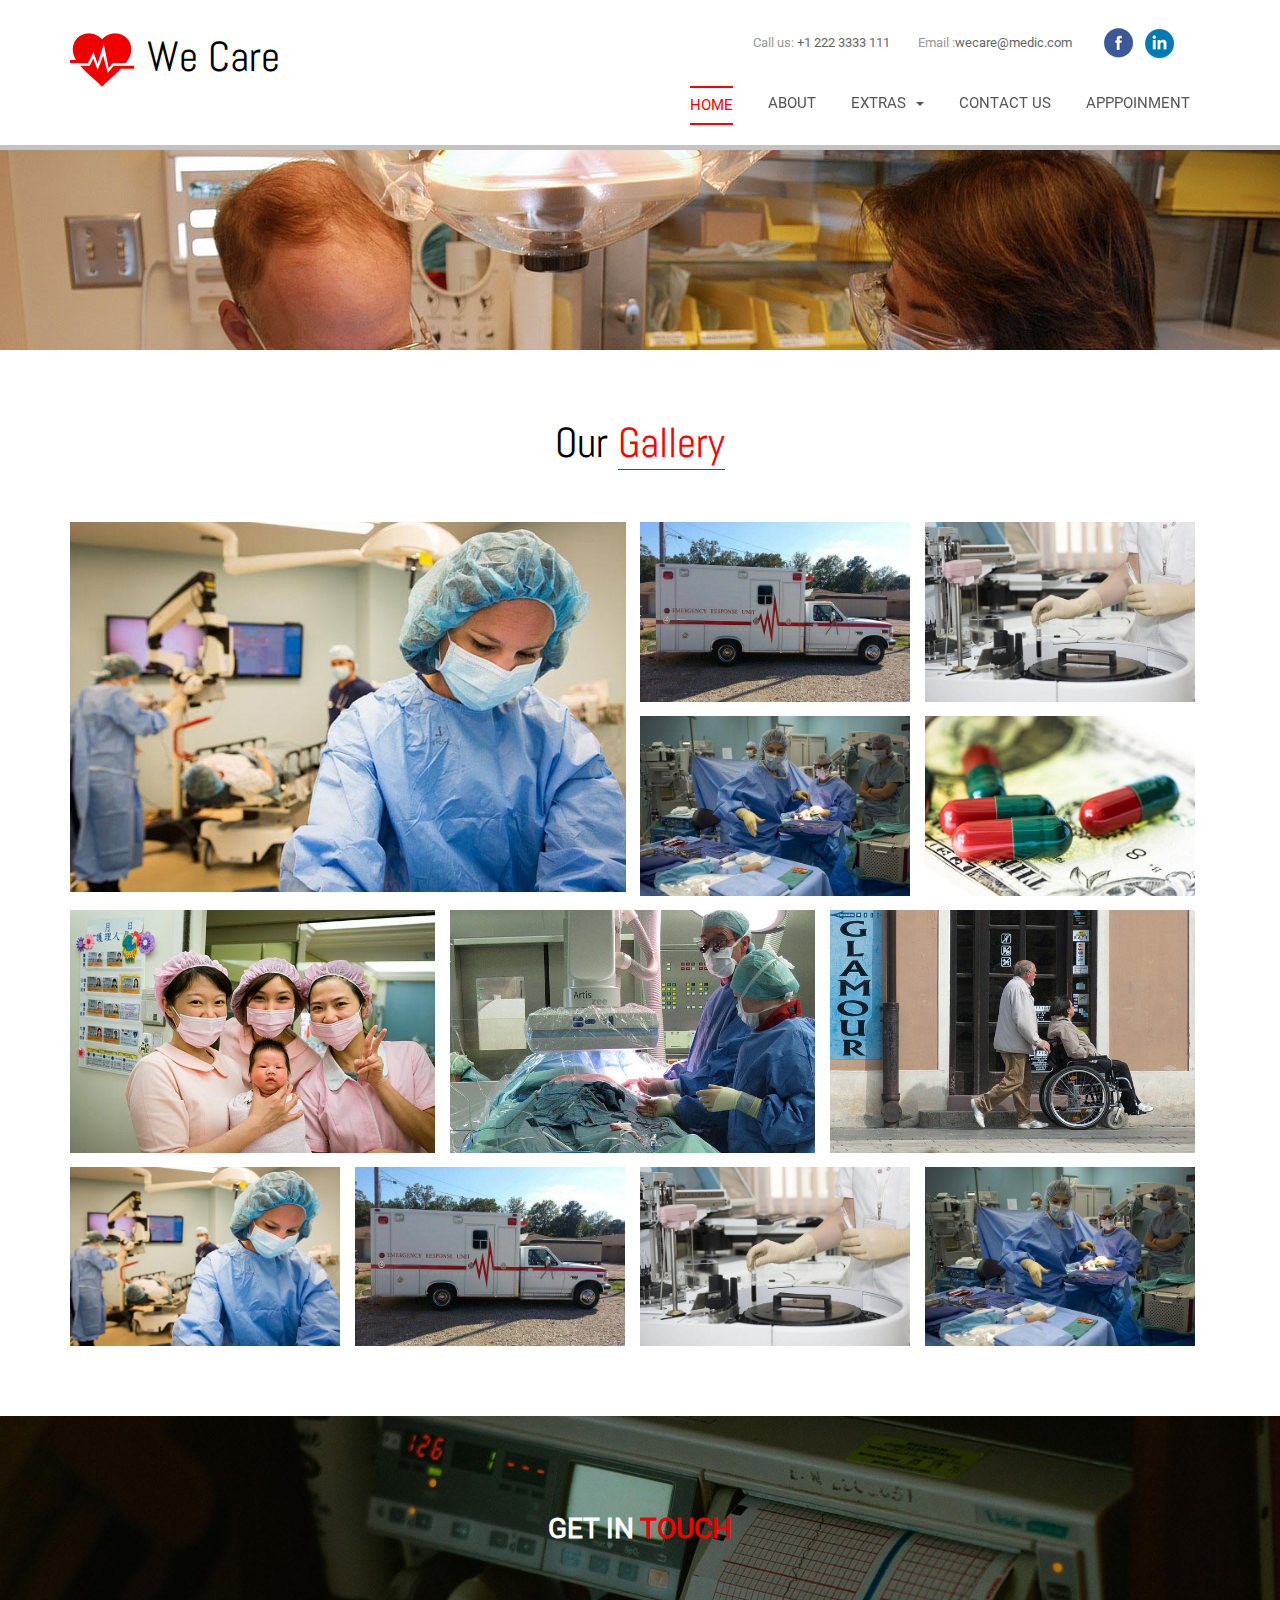
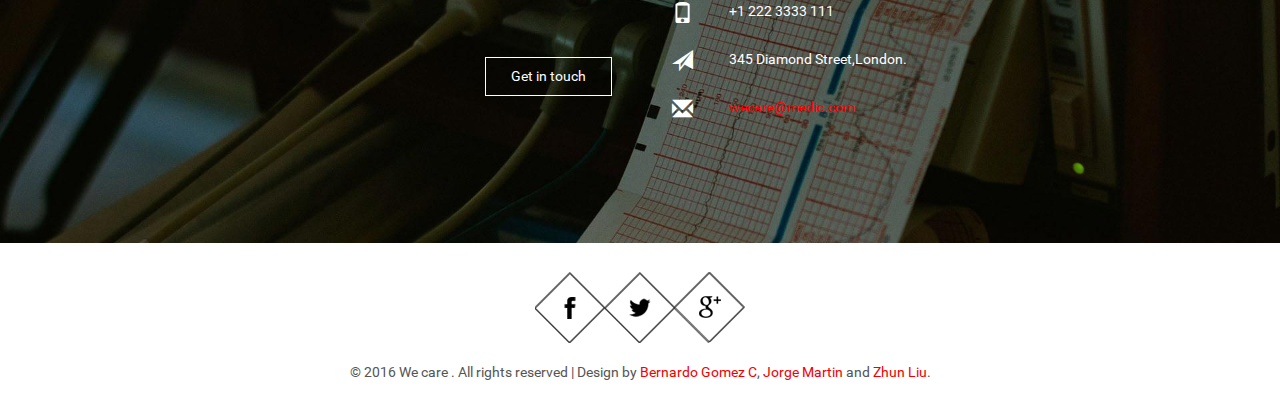
<file: gallery.html>
<!DOCTYPE html>
<html>
<head>
<title>We Care a Medical Category Flat Bootstrap Responsive website Template | Gallery :: w3layouts</title>
<!-- Custom Theme files -->
<meta name="viewport" content="width=device-width, initial-scale=1">
<meta http-equiv="Content-Type" content="text/html; charset=utf-8" />
<meta name="keywords" content="We Care Responsive web template, Bootstrap Web Templates, Flat Web Templates, Android Compatible web template, 
	Smartphone Compatible web template, free WebDesigns for Nokia, Samsung, LG, Sony Ericsson, Motorola web design" />
<script type="application/x-javascript"> addEventListener("load", function() { setTimeout(hideURLbar, 0); }, false); function hideURLbar(){ window.scrollTo(0,1); } </script>
<!-- //Custom Theme files -->
<link href="css/bootstrap.css" type="text/css" rel="stylesheet" media="all">
<link href="css/style.css" type="text/css" rel="stylesheet" media="all">
<link rel="stylesheet" href="css/lightbox.css">
<!-- js -->
<script src="js/jquery-1.11.1.min.js"></script> 
<!-- //js -->	
<!-- start-smooth-scrolling-->
<script type="text/javascript">
		jQuery(document).ready(function($) {
			$(".scroll").click(function(event){		
				event.preventDefault();
		
		$('html,body').animate({scrollTop:$(this.hash).offset().top},1000);
			});
		});
</script>
<!--//end-smooth-scrolling-->	
</head>
<body>
	<!--header-->
	<div class="header">
		<nav class="navbar navbar-default">
			<div class="container">
				<div class="navbar-header navbar-left">
					<h1><a href="index.html"><img src="images/logo.png" alt="">We Care</a></h1>
				</div>
				<!--navigation-->
				<button type="button" class="navbar-toggle collapsed" data-toggle="collapse" data-target="#bs-example-navbar-collapse-1">
					<span class="sr-only">Toggle navigation</span>
					<span class="icon-bar"></span>
					<span class="icon-bar"></span>
					<span class="icon-bar"></span>
				</button>
				<div class="header-right">
					<div class="top-nav-text">
						<ul>
							<li>Call us: <span>+1 222 3333 111</span></li>
							<li>Email :<a class="email-link" href="mailto:wecare@medic.com">wecare@medic.com</a></li>
							<li>
								<ul class="social-icons">
									<li><a href="https://www.facebook.com/sharer/sharer.php?u=https%3A%2F%2Fbernardo11rex.io.github%2FProject3&text=Check%20this%20super%20cool%20website." target="_blank"></a></li>
									<li><a href="https://www.linkedin.com/shareArticle?mini=true&url=https%3A%2F%2Fbernardo11rex.io.github%2FProject3&text=Check%20this%20super%20cool%20website." target="_blank" class="in"></a></li>
								</ul>
							</li>
						</ul>
					</div>
					<!-- Collect the nav links, forms, and other content for toggling -->
					<div class="collapse navbar-collapse navbar-right" id="bs-example-navbar-collapse-1">					
						<ul class="nav navbar-nav navbar-left">
							<li class="active"><a href="index.html"><span>H</span><span>O</span><span>M</span><span>E</span></a></li>
							<li><a href="about.html" class="link link--yaku"><span>A</span><span>B</span><span>O</span><span>U</span><span>T</span></a></li>
							<li><a href="#" class="dropdown-toggle link link--yaku" data-toggle="dropdown" role="button" aria-haspopup="true" aria-expanded="false"><span>E</span><span>X</span><span>T</span><span>R</span><span>A</span><span>S</span><span class="caret"></span></a>
								<ul class="dropdown-menu">
									<li><a class="hvr-bounce-to-bottom" href="gallery.html">Gallery</a></li>
									<li><a class="hvr-bounce-to-bottom" href="doctor.html">Doctors</a></li>
									<li><a class="hvr-bounce-to-bottom" href="pharmacy.html">Pharmacy</a></li>      
								</ul>
							</li>
							<li><a href="contact.html" class="link link--yaku"><span>C</span><span>O</span><span>N</span><span>T</span><span>A</span><span>C</span><span>T</span> <span>U</span><span>S</span></a></li>
							<li><a href="appoiment.html" class="link link--yaku"><span>A</span><span>P</span><span>P</span><span>P</span><span>O</span><span>I</span><span>N</span><span>M</span><span>E</span><span>N</span><span>T</span></a></li>
						</ul>		
						<div class="clearfix"> </div>
					</div>
					<!--//navigation-->
				</div>
				<div class="clearfix"> </div>
			</div>	
		</nav>		
	</div>	
	<!--//header-->
	<div class="banner about-bnr">
		<div class="container">
		</div>
	</div>
	<!-- gallery -->
	<div class="gallery-top">
		<!-- container -->
		<div class="container">
			<h3 class="title1">Our <span>Gallery</span></h3>
			<div class="gallery-grids-top">
				<div class="gallery-grids">
					<div class="col-md-6 gallery-grid-top">
						<div class="gallery-grid-top-img">
							<a class="example-image-link" href="images/img12.jpg" data-lightbox="example-set" data-title=""><img class="example-image" src="images/img12.jpg" alt=""/></a>
						</div>
					</div>
					<div class="col-md-6 gallery-right">
						<div class="gallery-right-grid">
							<div class="col-md-6 gallery-grid-img">
								<a class="example-image-link" href="images/img13.jpg" data-lightbox="example-set" data-title=""><img class="example-image" src="images/img13.jpg" alt=""/></a>
							</div>
							<div class="col-md-6 gallery-grid-img">
								<a class="example-image-link" href="images/img14.jpg" data-lightbox="example-set" data-title=""><img class="example-image" src="images/img14.jpg" alt=""/></a>
							</div>
							<div class="clearfix"> </div>
						</div>
						<div class="gallery-right-grid gallery-right-top-grid">
							<div class="col-md-6 gallery-grid-img">
								<a class="example-image-link" href="images/img15.jpg" data-lightbox="example-set" data-title=""><img class="example-image" src="images/img15.jpg" alt=""/></a>
							</div>
							<div class="col-md-6 gallery-grid-img">
								<a class="example-image-link" href="images/img16.jpg" data-lightbox="example-set" data-title=""><img class="example-image" src="images/img16.jpg" alt=""/></a>
							</div>
							<div class="clearfix"> </div>
						</div>
					</div>
					<div class="clearfix"> </div>
				</div>
				<div class="gallery-grids gallery-grids-middle">
					<div class="col-md-4 gallery-grid middle-gallery-grid">
						<a class="example-image-link" href="images/img17.jpg" data-lightbox="example-set" data-title=""><img class="example-image" src="images/img17.jpg" alt=""/></a>
					</div>
					<div class="col-md-4 gallery-grid middle-gallery-grid">
						<a class="example-image-link" href="images/img18.jpg" data-lightbox="example-set" data-title=""><img class="example-image" src="images/img18.jpg" alt=""/></a>
					</div>
					<div class="col-md-4 gallery-grid middle-gallery-grid">
						<a class="example-image-link" href="images/img19.jpg" data-lightbox="example-set" data-title=""><img class="example-image" src="images/img19.jpg" alt=""/></a>
					</div>
					<div class="clearfix"> </div>
				</div>
				<div class="gallery-grids">
					<div class="col-md-3 gallery-grid">
						<a class="example-image-link" href="images/img12.jpg" data-lightbox="example-set" data-title=""><img class="example-image" src="images/img12.jpg" alt=""/></a>
					</div>
					<div class="col-md-3 gallery-grid">
						<a class="example-image-link" href="images/img13.jpg" data-lightbox="example-set" data-title=""><img class="example-image" src="images/img13.jpg" alt=""/></a>
					</div>
					<div class="col-md-3 gallery-grid">
						<a class="example-image-link" href="images/img14.jpg" data-lightbox="example-set" data-title=""><img class="example-image" src="images/img14.jpg" alt=""/></a>
					</div>
					<div class="col-md-3 gallery-grid">
						<a class="example-image-link" href="images/img15.jpg" data-lightbox="example-set" data-title=""><img class="example-image" src="images/img15.jpg" alt=""/></a>
					</div>
					<div class="clearfix"> </div>
				</div>
				<script src="js/lightbox-plus-jquery.min.js"></script>
			</div>
			<div class="clearfix"> </div>
		</div>
		<!-- //container -->
	</div>
	<!-- //gallery -->
	<!--footer-->
  <div class="footer">
		<div class="container">
			<h3 class="title">GET IN <span>TOUCH</span></h3>
			<div class="footer-grids">
				<div class="col-md-6 footer-left">
					<div class="more">
						<a href="contact.html" class="effect6">Get in touch</a>
					</div>
				</div>
				<div class="col-md-6 footer-right">
					<div class="address">
						<div class="col-xs-2 contact-grdl">
							<span class="glyphicon glyphicon-phone" aria-hidden="true"></span>
						</div>
						<div class="col-xs-10 contact-grdr">
							<p>+1 222 3333 111</p>
						</div>
						<div class="clearfix"> </div>
					</div>
					<div class="address">
						<div class="col-xs-2 contact-grdl">
							<span class="glyphicon glyphicon-send" aria-hidden="true"></span>
						</div>
						<div class="col-xs-10 contact-grdr">
							<p>345 Diamond Street,London.</p>
						</div>
						<div class="clearfix"> </div>
					</div>
					<div class="address">
						<div class="col-xs-2 contact-grdl">
							<span class="glyphicon glyphicon-envelope" aria-hidden="true"></span>
						</div>
						<div class="col-xs-10 contact-grdr">
							<p><a href="mailto:wecare@medic.com">wecare@medic.com</a></p>
						</div>
						<div class="clearfix"> </div>
					</div>
				</div>
				<div class="clearfix"> </div>
			</div>
		</div>
	</div>
	<!--//footer-->
	<!--copy-right-->
	<div class="copy-right">
		<div class="container">
			<ul>
				<li><a href="https://www.facebook.com/sharer/sharer.php?u=https%3A%2F%2Fbernardo11rex.io.github%2FProject3&text=Check%20this%20super%20cool%20website." target="_blank"></a></li>
				<li><a href="https://twitter.com/intent/tweet?url=https%3A%2F%2Fbernardo11rex.io.github%2FProject3&text=Check%20this%20super%20cool%20website.&original_referer=" target="_blank" class="twt"></a></li>
				<li><a href="https://plus.google.com/share?url=https://bernardo11rex.github.io/Project3/index.html&text=Check%20this%20super%20cool%20website." target="_blank" class="gg"></a></li>
			</ul>
			<div class="clearfix"> </div>
			<p>© 2016 We care . All rights reserved | Design by <a href="https://www.linkedin.com/in/bernardogomezc/" target="_blank">Bernardo Gomez C</a>, <a href="#">Jorge Martin</a> and <a href="#">Zhun Liu</a>.</p>
		</div>
	</div>
	<!--//copy-right-->
	<!--smooth-scrolling-of-move-up-->
	<script type="text/javascript" src="js/move-top.js"></script>
	<script type="text/javascript" src="js/easing.js"></script>	
	<script type="text/javascript">
		$(document).ready(function() {
			/*
			var defaults = {
				containerID: 'toTop', // fading element id
				containerHoverID: 'toTopHover', // fading element hover id
				scrollSpeed: 1200,
				easingType: 'linear' 
			};
			*/
			
			$().UItoTop({ easingType: 'easeOutQuart' });
			
		});
	</script>
	<a href="#" id="toTop" style="display: block;"> <span id="toTopHover" style="opacity: 1;"> </span></a>
	<!--//smooth-scrolling-of-move-up-->
	<!-- Bootstrap core JavaScript
    ================================================== -->
    <!-- Placed at the end of the document so the pages load faster -->
    <script src="js/bootstrap.js"></script>
</body>
</html>
</file>
<file: css/style.css>
/*--
Author: W3layouts
Author URL: http://w3layouts.com
License: Creative Commons Attribution 3.0 Unported
License URL: http://creativecommons.org/licenses/by/3.0/
--*/
body{
	margin:0;
	font-family: 'Roboto-Regular';
	background: #fff;
}
@font-face {
    font-family: 'Roboto-Regular';
    src: url(../fonts/Roboto-Regular.ttf) format('truetype');
}
@font-face {
    font-family: 'Abel-Regular';
    src: url(../fonts/Abel-Regular.ttf) format('truetype');
}
body a{
	transition: 0.5s all ease;
	-webkit-transition: 0.5s all ease;
	-moz-transition: 0.5s all ease;
	-o-transition: 0.5s all ease;
	-ms-transition: 0.5s all ease;
	text-decoration:none;
}
h1,h2,h3,h4,h5,h6{
	margin:0;			   
}
p{
	margin:0;
}
ul,label{
	margin:0;
	padding:0;
}
body a:hover{
	text-decoration:none;
}
/*----*/
/*--top-nav--*/
.header {
    margin: 2em 0 0;
    border-bottom: 5px solid #C7C2C2;
    box-shadow: 1px 3px 1px #D0CFCF;
}
.navbar-header h1 {
    font-size: 3em;
	font-family: 'Abel-Regular';
}
.navbar-header h1 img {
    margin-right: 0.3em;
}
.navbar-header h1 a{
	color:#000;
}
.navbar-default .navbar-brand,.navbar-default .navbar-brand:hover, .navbar-default .navbar-brand:focus{
	color:#fff;
}
.navbar-default .navbar-nav > .active > a, .navbar-default .navbar-nav > .active > a:hover, .navbar-default .navbar-nav > .active > a:focus {
	background:none !important;
}
.navbar-nav > li {
    margin-right: 2.5em;
}
.navbar-nav > li > a {
    font-size: 1.1em;
    padding: 0;
	line-height: 35px;
}
.navbar-default .navbar-nav > li > a {
    color: #555;
}
.navbar-nav > li.active a ,.navbar-nav > li.active1 a.dropdown-toggle{
    color: #f00 !important;
    border-top: 2px solid #f00;
    border-bottom: 2px solid #f00;
}
.navbar-default .navbar-nav > .open > a, .navbar-default .navbar-nav > .open > a:hover, .navbar-default .navbar-nav > .open > a:focus {
    background: none;
}
div#bs-example-navbar-collapse-1 {
    padding: 0;
}
nav.navbar.navbar-default {
    background: none;
    border: none;
}
/*--hover effect6--*/
/* Yaku */
.link--yaku {
	overflow: hidden;
}
.link--yaku::before {
	content: '';
	position: absolute;
	height: 100%;
	width: 100%;
	border-width: 2px 0;
	border-color: #F00000;
	border-style: solid;
	left: 0;
	-webkit-transform: translate3d(-101%,0,0);
	transform: translate3d(-101%,0,0);
	-webkit-transition: -webkit-transform 0.5s;
	transition: transform 0.5s;
}

.link--yaku:hover::before {
	-webkit-transform: translate3d(0,0,0);
	transform: translate3d(0,0,0);
}

.link--yaku span {
	display: inline-block;
	position: relative;
	-webkit-transform: perspective(1000px) rotate3d(0,1,0,0deg);
	transform: perspective(1000px) rotate3d(0,1,0,0deg);
	-webkit-transition: -webkit-transform 0.5s, color 0.5s;
	transition: transform 0.5s, color 0.5s;
}

.link--yaku:hover span {
	color: #F00000;
	-webkit-transform: perspective(1000px) rotate3d(0,1,0,360deg);
	transform: perspective(1000px) rotate3d(0,1,0,360deg);
}

.link--yaku span:nth-child(4),
.link--yaku:hover span:first-child {
	-webkit-transition-delay: 0s;
	transition-delay: 0s;
}

.link--yaku span:nth-child(3),
.link--yaku:hover span:nth-child(2) {
	-webkit-transition-delay: 0.1s;
	transition-delay: 0.1s;
}

.link--yaku span:nth-child(2),
.link--yaku:hover span:nth-child(3) {
	-webkit-transition-delay: 0.2s;
	transition-delay: 0.2s;
}

.link--yaku span:first-child,
.link--yaku:hover span:nth-child(4) {
	-webkit-transition-delay: 0.3s;
	transition-delay: 0.3s;
}
/*--end hover--*/
/*--drop-down--*/
.dropdown-menu {
    min-width: 115px;
}
ul.dropdown-menu li {
    border-bottom: 1px solid #888;
}
.dropdown-menu > li > a {
    padding: 0.8em 1.5em;
    font-size: 1em;
}
.dropdown-menu > li > a:hover, .dropdown-menu > li > a:focus {
    color: #F00000;
}
.navbar-left span.caret {
    margin-left: 10px;
}
.navbar-right .dropdown-menu {
    right: auto;
    left: 0;
    top: 171%;
    border-top: 5px solid #CC2127;
	padding: 0;
}
/*--//drop-down--*/
.header-text {
    width: 13%;
    margin-left:5em;
}
.header-text p {
    font-size: 0.8em;
    line-height: 1.6em;
    color: #999;
}
.header-right {
    float: right;
}
.top-nav-text {
    margin: 0 0 2em 4.5em;
}
.top-nav-text ul li {
    display: inline-block;
    margin-right: 2em;
    vertical-align: middle;
}
.top-nav-text ul li:nth-child(3) {
    margin: 0;
}
.top-nav-text li {
    font-size: 0.9em;
    color: #999;
}
.top-nav-text  a.email-link {
    color: #666;
}
.top-nav-text a.email-link:hover{
    color: #F00000;
}
.top-nav-text li span {
    color: #666;
}
.top-nav-text ul.social-icons  li {
  display: inline-block;
  margin-right: 5px;
}
.social-icons a {
    background: url(../images/sprite.png)no-repeat 0px 0px;
    display: block;
    width: 33px;
    height: 30px;
    transition: 0.5s all;
	-webkit-transition: 0.5s all;
	-moz-transition: 0.5s all;
	-o-transition: 0.5s all;
	-ms-transition: 0.5s all;
}
.social-icons a:hover {
    transform: rotatey(360deg);
}
.social-icons a.pin{
	background:url(../images/sprite.png)no-repeat 0px -35px;
}
.social-icons a.in{
	background:url(../images/sprite.png)no-repeat 0px -69px;
}
/*--banner--*/
.banner{
	background:url(../images/banner.jpg)no-repeat 0px 0px;
	background-size:cover;
	min-height:600px;	
}
.banner-info {
    margin-top: 17%;
    text-align: center;
}
.banner-info h2 {
    font-size: 4em;
    color: #fff;
    font-family: 'Abel-Regular';
	font-style: italic;
}
.banner-info p {
    font-size: 1em;
    color: #fff;
    width: 38%;
    margin: 1em auto 2em;
    line-height: 1.8em;
}
.banner-info a {
    font-size: 1.1em;
    color: #fff;
    border: 1px solid #fff;
    padding:0.9em 5em;
    display: inline-block;
	background-color: #F00000;
	border-radius: 4px;
}
/*--hover effect6--*/
.effect6{
	color:rgba(0,0,0, 0) !important; 
	transition: all .3s ease;
	text-shadow:0 0 0  #fff, 0 -45px 0 #000 ;
	overflow: hidden;
}
@-webkit-keyframes drop {
	0%{text-shadow:0 0 0  #fff, 0 -45px 0 #000 ;}
	20% {text-shadow:0 0 0  #fff, 0 -15px 0 #000 ;}
	30%{text-shadow:0 15px 0  #fff, 0 0px 0 #000 ;}
	40%{text-shadow:0 45px 0  #fff, 0 0px 0 #000 ;}
	41%{text-shadow:0 45px 0  #fff, 0 0px 0 #000 , 0 -45px 0 #fff ;}
	70%{text-shadow:0 45px 0  #fff, 0 15px 0 #000 , 0 0px 0 #fff ;}
	80%{text-shadow:0 45px 0  #fff, 0 45px 0 #000 , 0 0px 0 #fff ;}
	100%{text-shadow:0 45px 0  #fff, 0 45px 0 #000 , 0 0px 0 #fff ;}
}/*safari and chrome*/
@keyframes drop {
	0%{text-shadow:0 0 0  #fff, 0 -45px 0 #000 ;}
	20% {text-shadow:0 0 0  #fff, 0 -15px 0 #000 ;}
	30%{text-shadow:0 15px 0  #fff, 0 0px 0 #000 ;}
	40%{text-shadow:0 45px 0  #fff, 0 0px 0 #000 ;}
	41%{text-shadow:0 45px 0  #fff, 0 0px 0 #000 , 0 -45px 0 #fff ;}
	70%{text-shadow:0 45px 0  #fff, 0 15px 0 #000 , 0 0px 0 #fff ;}
	80%{text-shadow:0 45px 0  #fff, 0 45px 0 #000 , 0 0px 0 #fff ;}
	100%{text-shadow:0 45px 0  #fff, 0 45px 0 #000 , 0 0px 0 #fff ;}
}
.effect6:hover{
  -webkit-animation: drop .6s 1 linear; 
 animation: drop .6s 1 linear;
}
/*--end hover--*/
.banner-bottom {
    padding: 2em 0;
    text-align: left;
    background-color: #353434;
}
.banner-bottom h4 {
    font-size: 2em;
    color: #fff;
    font-family: 'Abel-Regular';
}
.banner-bottom h4 span {
    color: #F00;
    font-style: oblique;
}
.banner-bottom p {
    font-size: 1em;
    color: #9A9A9A;
    margin-top: 0.2em;
}
/*--features--*/
.features {
    padding: 5em 0;
}
h3.title {
    font-size: 2em;
    color: #000;
    font-weight: 800;
}
h3.title span {
    color: #F00000;
}
.features p {
    font-size: 1em;
    color: #999;
    line-height: 1.8em;
    margin-top: 2em;
}
.feature-grids img {
    width: 100%;
}
.feature-grids:nth-child(1) {
    padding-right: 0;
}
.feature-grids:nth-child(2) {
    padding: 0 1em 0 2em;
}
.more {
    margin-top: 2em;
    display: inline-block;
	background:#f00;
}
.more a {
    font-size: 1em;
    padding: 0.6em 1.8em;
    display: block;
	color: #fff;
}
.pince {
    margin-top: 2em;
}
.pince-left {
    float: left;
    width: 17%;
    border: 1px solid #F00000;
    text-align: center;
    padding: 1em;
}
.pince-right {
    float: right;
    width: 75%;
}
.pince h4 {
    font-family: 'Abel-Regular';
    font-size: 1.4em;
    color: #000;
    margin-bottom: 0.4em;
}
.pince h5 {
    font-size: 2em;
    color: #F00;
	transition:.5s all;
	-webkit-transition:.5s all;
	-moz-transition:.5s all;
	-o-transition:.5s all;
	-ms-transition:.5s all;
}
.features .pince-right p{
	margin:0;
}
.pince:hover .pince-left {
    background-color: #F00;
}
.pince:hover h5{
	transform: rotatey(360deg);
	-webkit-transform: rotatey(360deg);
	-moz-transform: rotatey(360deg);
	-o-transform: rotatey(360deg);
	-ms-transform: rotatey(360deg);
	color: #fff;
}
/*--project--*/

/*--flexisel--*/
#flexiselDemo1 {
	display: none;
}
.nbs-flexisel-container {
	position: relative;
	max-width: 100%;
}
.nbs-flexisel-ul {
	position: relative;
	width: 9999px;
	margin: 0px;
	padding: 0px;
	list-style-type: none;
	text-align: center;
}
.nbs-flexisel-inner {
	overflow: hidden;
}
.nbs-flexisel-item {
	float: left;
	margin: 0;
	padding: 0px;
	position: relative;
	line-height: 0px;
}
.nbs-flexisel-item > img {
	cursor: pointer;
	position: relative;
}
/*--Navigation--*/
.nbs-flexisel-nav-left, .nbs-flexisel-nav-right {
	width:24px;
	height:24px;
	position: absolute;
	cursor: pointer;
	z-index: 100;
}
/*--//flexisel--*/
.project-right {
    padding: 2em;
    background-color: #555;
}
.project-right p {
    font-size: 1em;
    color: #fff;
    line-height: 1.72em;
    margin-top: 1.5em;
}
.project-left {
    padding: 0 !important;
}
/*--//project--*/
/*--services--*/
.services {
    text-align: center;
    padding: 5em 0;
}
.services-info {
    display: inline-block;
    margin-top: 4em;
}
.servc-icon {
    float: left;
	position:relative;
}
.services a.diamond {
    display: inline-block;
    margin: 29px;
    width: 140px;
    height: 140px;
    transform: rotate(45deg);
    -webkit-transform: rotate(45deg);
    -o-transform: rotate(45deg);
    -moz-transform: rotate(45deg);
    -ms-transform: rotate(45deg);
    border: 1px solid #CACACA;
    box-shadow: 1px 1px 8px #BDBDBD;
	transition:.5s all;
	-webkit-transition:.5s all;
	-moz-transition:.5s all;
	-o-transition:.5s all;
	-ms-transition:.5s all;
}
.services span.glyphicon {
    font-size: 3em;
    color: #555;
    transform: rotate(-45deg);
    -webkit-transform: rotate(-45deg);
    -o-transform: rotate(-45deg);
    -moz-transform: rotate(-45deg);
    -ms-transform: rotate(-45deg);
	top: 30%;
    left: -4%;
	transition:.5s all;
	-webkit-transition:.5s all;
	-moz-transition:.5s all;
	-o-transition:.5s all;
	-ms-transition:.5s all;
}
p.servc-text {
    font-size: 1.5em;
    color: #FFFFFF;
    position: absolute;
    top: 40%;
    left:20%;
	transform: rotate(-45deg)scale(0);
    -webkit-transform: rotate(-45deg)scale(0);
	-o-transform: rotate(-45deg)scale(0);
	-moz-transform: rotate(-45deg)scale(0);
	-ms-transform: rotate(-45deg)scale(0);
	transition:.5s all;
	-webkit-transition:.5s all;
	-moz-transition:.5s all;
	-o-transition:.5s all;
	-ms-transition:.5s all;
	
}
.services a.diamond:hover {
    background-color: #555555;
}
.services a.diamond:hover span.glyphicon {
    font-size: 1.5em;
    top: 23%;
    left: -20%;
	color: #fff;
}
a.diamond:hover p.servc-text{
   transform: rotate(-45deg)scale(1);
   -webkit-transform: rotate(-45deg)scale(1);
   -moz-transform: rotate(-45deg)scale(1);
   -o-transform: rotate(-45deg)scale(1);
   -ms-transform: rotate(-45deg)scale(1);
}
/*--//services--*/
/*--footer--*/
.footer {
    background: url(../images/banner2.jpg)no-repeat 0px 0px;
    background-size: cover;
    padding: 7em 0;
}
.footer h3.title {
    color: #fff;
    text-align: center;
}
.footer-grids {
    margin-top: 4em;
}
.footer-left {
    text-align: right;
    padding-right: 2em !important;
}
.footer-left h5 {
    font-size: 1.5em;
    letter-spacing: 2px;
    font-family: 'Abel-Regular';
}
.footer-left h5 a{
	 color: #fff;
}
.footer-left h5 a:hover{
	 color: #fff;
}
.footer-left .more {
    margin-top: 4em;
    border: 1px solid #fff;
    background: none;
}
.footer-left .more:hover {
    background-color: #f00;
}
.contact-grdl {
    text-align: right;
    padding-right: 1.5em;
}
.address {
    margin-bottom: 1em;
}
.contact-grdl span {
    color: #fff;
    font-size: 1.5em;
}
.contact-grdr p{
	color:#fff;
	font-size:1em;
	margin:0 0 1em;
}
.contact-grdr p a {
    color: #f00;
    text-decoration: none;
    display: block;
}
.contact-grdr p a:hover{
	color:#fff;
}
/*--//footer--*/
/*--copy-right--*/
.copy-right {
    padding: 2em 0;
	text-align: center;
}
.copy-right ul li {
    display: inline-block;
    margin-left: -4px;
}
.copy-right ul li a {
    display: block;
    background: url(../images/img-sprite.png)no-repeat 0px 0px;
    width: 74px;
    height: 72px;
	transition:none;
}
.copy-right ul li a:hover{
	background-position: 0px -74px;
}
.copy-right ul li a.gg{
    background: url(../images/img-sprite.png)no-repeat -74px -1px;
	width: 71px;
}
.copy-right ul li a.gg:hover{
    background-position: -74px -75px;
}
.copy-right ul li a.twt{
    background: url(../images/img-sprite.png)no-repeat -144px 0px;
	width: 71px;
}
.copy-right ul li a.twt:hover{
    background-position: -144px -74px;
}
.copy-right ul li a.be{
    background: url(../images/img-sprite.png)no-repeat -215px -1px;
}
.copy-right ul li a.be:hover{
    background-position: -215px -75px;
}
.copy-right p {
    margin-top: 1em;
    font-size: 1em;
    color: #555;
}
.copy-right p a{
	color: #f00000;
}
.copy-right p a:hover {
    color: #555;
    border-bottom: 1px solid #555;
}
/*--//copy-right--*/
/*--slider-up-arrow--*/
#toTop {
	display: none;
	text-decoration: none;
	position: fixed;
	bottom: 3%;
	right: 3%;
	overflow: hidden;
	width: 32px;
	height: 32px;
	border: none;
	text-indent: 100%;
	background: url("../images/move-up.png") no-repeat 0px 0px;
}
#toTopHover {
	width: 32px;
	height: 32px;
	display: block;
	overflow: hidden;
	float: right;
	opacity: 0;
	-moz-opacity: 0;
	filter: alpha(opacity=0);
}
/*--//slider-up-arrow--*/
img.zoom-img {
     transform: scale(1, 1);
	-webkit-transform: scale(1, 1);
	-moz-transform: scale(1, 1);
	-ms-transform: scale(1, 1);
	-o-transform: scale(1, 1);
	transition-timing-function: ease-out;
	-webkit-transition-timing-function: ease-out;
	-moz-transition-timing-function: ease-out;
	-ms-transition-timing-function: ease-out;
	-o-transition-timing-function: ease-out;
	-webkit-transition-duration: .5s;
	-moz-transition-duration: .5s;
	-ms-transition-duration: .5s;
	-o-transition-duration: .5s;
}
img.zoom-img:hover{
    transform: scale(1.1);
	-webkit-transform: scale(1.1);
	-moz-transform: scale(1.1);
	-ms-transform: scale(1.1);
	-o-transform: scale(1.1);
	-webkit-transition-timing-function: ease-in-out;
	-webkit-transition-duration: 750ms;
	-moz-transition-timing-function: ease-in-out;
	-moz-transition-duration: 750ms;
	-ms-transition-timing-function: ease-in-out;
	-o-transition-timing-function: ease-in-out;
	-ms-transition-duration: 750ms;
	-o-transition-duration: 750ms;
	overflow: hidden;
}
/*--about-page--*/
.banner.about-bnr {
    min-height: 200px;
}
/*--about--*/
.about,.about-team, .contact {
    padding: 5em 0;
}
h3.title1 {
    font-size: 3em;
    font-family: 'Abel-Regular';
    text-align: center;
    color: #000;
}
h3.title1 span {
    color: #f00;
    border-bottom: 1px solid;
}
.about-info {
    margin-top: 3em;
}
.about .grid-top h4 {
    font-size: 1.5em;
    color: #222;
    letter-spacing: 4px;
}
.about img {
    width: 100%;
}
.about-imgs {
    padding: 0;
    overflow: hidden;
}
.about .grid-top p {
    font-size: 1em;
    color: #999;
    line-height: 1.8em;
    margin: 1em 0 2.5em;
}
.about .grid-top p.top {
    margin: 1em 0;
}
.offic-time {
    text-align: center;
}
.time-top {
    padding: 1em;
    background-color: #383737;
}
.time-top h4 {
    font-size: 1.7em;
    color: #fff;
}
.time-bottom {
    padding: 1em 2em;
    background-color: #666764;
}
.time-bottom h5 {
    font-size: 1.1em;
    color: #FFF;
    line-height: 1.8em;
    letter-spacing: 1px;
}
.time-bottom p {
    font-size: 1em;
    color: #BBBBBB;
    margin-top: 0.5em;
    line-height: 1.8em;
}
/*--//about-page--*/
.testi {
    width: 100%;
    margin-top: 2em;
}
.testi {
    width: 100%;
    margin-top: 2em;
	position: relative;
}
.testi h3.title1 {
    text-align: left;
	font-size: 2.5em;
}
.testi h4 {
    color: #FFFFFF;
    font-size: 1.2em;
}
.testi p {
    font-style: italic;
    color: rgba(255, 255, 255, 0.52);
    font-size: 1em;
    margin-top: 1em;
    line-height: 1.5em;
}
.testi-subscript p {
    margin: 1em 2.8em 0 0;
}
.testi p a {
    font-size: 1em;
    font-weight: 600;
    color: #F00000;
    margin: 0 5px;
    text-decoration: none;
}
.testi p a:hover{
	color: #fff;
}
.testi-subscript {
    position: relative;
    display: inline-block;
}
.testi span.sbscrpt {
    position: absolute;
    background: url(../images/icon3.png) no-repeat 0px 0px;
    display: block;
    width: 30px;
    height: 29px;
    top: 0%;
    right: 0%;
}
.testi-slider {
    padding: 2em 2em 1.8em;
    background: #666764;
    margin-top: 1em;
}
/*--slider start here--*/
#slider3,#slider4 {
  box-shadow: none;
  -moz-box-shadow: none;
  -webkit-box-shadow: none;
  margin: 0 auto;
}
.rslides_tabs {
  list-style: none;
  padding: 0;
  background: rgba(0,0,0,.25);
  box-shadow: 0 0 1px rgba(255,255,255,.3), inset 0 0 5px rgba(0,0,0,1.0);
  -moz-box-shadow: 0 0 1px rgba(255,255,255,.3), inset 0 0 5px rgba(0,0,0,1.0);
  -webkit-box-shadow: 0 0 1px rgba(255,255,255,.3), inset 0 0 5px rgba(0,0,0,1.0);
  font-size: 18px;
  list-style: none;
  margin: 0 auto 50px;
  max-width: 540px;
  padding: 10px 0;
  text-align: center;
  width: 100%;
}
.rslides_tabs li {
  display: inline;
  float: none;
  margin-right: 1px;
}
.rslides_tabs a {
  width: auto;
  line-height: 20px;
  padding: 9px 20px;
  height: auto;
  background: transparent;
  display: inline;
}
.rslides_tabs li:first-child {
  margin-left: 0;
}
.rslides_tabs .rslides_here a {
  background: rgba(255,255,255,.1);
  color: #fff;
  font-weight: bold;
}
.events {
  list-style: none;
}
.callbacks_container {
  float: left;
  width: 100%;
}
.callbacks {
  position: relative;
  list-style: none;
  overflow: hidden;
  width: 100%;
  padding: 0;
  margin: 0;
}
.callbacks li {
  position: absolute;
  width: 100%;
  left: 0;
  top: 0;
}
.callbacks img {
  position: relative;
  z-index: 1;
  height: auto;
  border: 0;
}
.callbacks_nav {
    position: absolute;
    -webkit-tap-highlight-color: rgba(0,0,0,0);
    top: 0%;
    right: 0%;
    opacity: 0.7;
    z-index: 3;
    text-indent: -9999px;
    overflow: hidden;
    text-decoration: none;
    height: 30px;
    width: 25px;
    background: url("../images/icon1.png")#C5C5C5 no-repeat center center;
}
.callbacks_nav:active {
  opacity: 1.0;
}
.callbacks_nav.next {
    right: 7%;
    background: url("../images/icon2.png")#666764 no-repeat center center;
}
#slider3-pager a ,#slider4-pager a {
  display: inline-block;
}
#slider3-pager span, #slider4-pager span{
  float: left;
}
#slider3-pager span,#slider4-pager span{
	width:100px;
	height:15px;
	background:#fff;
	display:inline-block;
	border-radius:30em;
	opacity:0.6;
}
#slider3-pager .rslides_here a , #slider4-pager .rslides_here a {
  background: #FFF;
  border-radius:30em;
  opacity:1;
}
#slider3-pager a ,#slider4-pager a{
  padding: 0;
}
#slider3-pager li ,#slider4-pager li{
	display:inline-block;
}
.rslides {
  position: relative;
  list-style: none;
  overflow: hidden;
  width: 100%;
  padding: 0;
  margin: 0;
}
.rslides li {
  -webkit-backface-visibility: hidden;
  position: absolute;
  display: none;
  width: 100%;
  left: 0;
  top: 0;
}
.rslides li{
  position: relative;
  display: block;
  float: left;
}
.rslides img {
  height: auto;
  border: 0;
  width:100%;
}
.callbacks_tabs a{
	font-size: 30px;
	color: #70664c;
	font-weight: 600;
	padding: 0px 18px;
	background: rgba(222, 208, 157, 0.89);
}
.callbacks_here a:after{
	color: black;
	text-decoration: none;
	background: rgba(245, 179, 3, 0.56);
}
.callbacks_tabs a:hover, .callbacks_tabs a:active {
  color: black;
  text-decoration: none;
  background: rgba(245, 179, 3, 0.56);
}
.callbacks_tabs a:after{
	color: black;
	text-decoration: none;
	background: rgba(245, 179, 3, 0.56);
}
li.callbacks1_s1.callbacks_here a.callbacks1_s1:after, li.callbacks1_s1.callbacks_here a.callbacks1_s1:active{
  color: black;
  background: rgba(245, 179, 3, 0.79);
  text-decoration: none;
  outline: none;
}
li.callbacks1_s1.callbacks_here a.callbacks1_s1:focus{
  color: black;
  background: rgba(245, 179, 3, 0.79);
  text-decoration: none;
  outline: none;
}
a.callbacks1_s4.active,a.callbacks1_s4:focus{
  color: black;
  background: rgba(245, 179, 3, 0.79);
  text-decoration: none;
  outline: none;
}
a.callbacks1_s2.active,a.callbacks1_s2:focus{
  color: black;
  background: rgba(245, 179, 3, 0.79);
  text-decoration: none;
  outline: none;
}
a.callbacks1_s3.active,a.callbacks1_s3:focus{
  color: black;
  background: rgba(245, 179, 3, 0.79);
  text-decoration: none;
  outline: none;
}
/*--//slider end here--*/
/*--about-slid--*/
.about-slid{
  background: url(../images/banner2.jpg)no-repeat 0px 0px;
  background-size: cover;
  text-align: center;
  padding: 7.5em 0;
}
.about-slid-info {
  width: 75%;
  margin: 0 auto;
}
.about-slid h2 {
    color: #fff;
    font-size: 3.5em;
    font-family: 'Abel-Regular';
}
.about-slid p {
    color: #fff;
    font-size: 1em;
    margin-top: 2em;
    line-height: 1.8em;
}
/*--team-info--*/
.team-info {
    margin-top: 4em;
}
.about-team-grids {
    background: #555;
    padding: 2em 1em;
    margin-left: 5px;
    width: 24.5%;
}
.about-team-grids img {
	width: 100%;
}
.about-team-grids h4 {
    color: #DEDDDD;
    font-size: 1.1em;
    margin: 1.5em 0 0.5em;
    font-family: 'Abel-Regular';
}
.about-team-grids h4 span {
    font-size: 1.3em;
    color: #F00000;
    margin-right: 10px;
}
.team-text h6 {
	color: #67686b;
	font-size: 16px;
	font-weight: 400;
	margin: 0;
	letter-spacing: 0px;
}
.about-team-grids p {
  color: #fff;
  font-size: 1em;
  line-height: 1.8em;
}

.about-grid1 .thumb .caption {
    float: left;
    width: 100%;
    height: 70px;
    position: absolute;
    left: 0;
    bottom: 0;
    padding: 13px 30px;
    text-align: center;
    background-color:rgba(81, 92, 142, 0.55);
	-o-transition: all 0.3s ease;
	-moz-transition: all 0.3s ease;
	-ms-transition: all 0.3s ease;
	-webkit-transition: all 0.3s ease;
	transition: all 0.3s ease;
}
.about-grid1 .thumb:hover .caption {
    height: 100%;
    padding: 40px 30px;
    opacity: 1;
    visibility: visible;
}
.caption {
    opacity: 0;
    top: 0%;
    position: absolute;
    background-color: rgba(255, 255, 255, 0.37);
    width: 90%;
    text-align: center;
	transition: 0.5s all ease;
	-webkit-transition: 0.5s all ease;
	-moz-transition: 0.5s all ease;
	-o-transition: 0.5s all ease;
	-ms-transition: 0.5s all ease;
}
.about-team-grids:hover .caption{
	display:block;
	top: 49.2%;
	opacity:1;
}
.caption ul {
    padding: 1em 0 .5em;
}
.caption ul li{
	list-style-type:none;
	display:inline-block;
}
.caption ul li a {
    background: url(../images/img-sp.png) no-repeat 0px 0px;
    display: block;
    height: 24px;
    width: 24px;
	transition:none;
}
.caption ul li a:hover{
	background: url(../images/img-sp.png) no-repeat -32px 0px;
}
.caption ul li a.f2 {
    background: url(../images/img-sp.png) no-repeat 0px -32px;
}
.caption ul li a.f2:hover{
	background: url(../images/img-sp.png) no-repeat -32px -32px;
    display: block;
}
.caption ul li a.f3 {
    background: url(../images/img-sp.png) no-repeat 0px -62px;
}
.caption ul li a.f3:hover{
	background: url(../images/img-sp.png) no-repeat -32px -62px;
}
/*--about-services--*/
.about-servcs {
    margin-bottom: 6em;
}
.servcs-info {
    margin-top: 6em;
}
.about-servcs h3.title1 {
    color: #f00;
}
.about-servcs h5 {
    font-size: 1.3em;
    color: #999;
    text-align: center;
    margin-top: 1em;
    letter-spacing: 6px;
}
.servcs-info  h4 {
    font-size: 2.1em;
    font-family: 'Abel-Regular';
    color: #000;
}
.servcs-info h4 span {
    color: #f00;
    border-top: 1px solid #f00;
    margin-right: 0.5em;
    padding-top: 5px;
}
.servcs-info p {
    color: #999;
    font-size: 1em;
    line-height: 1.8em;
    margin-top: 1.5em;
}
/*-- gallery --*/
.gallery-info {
    text-align: center;
}
.gallery-top {
    padding: 5em 0;
}
.gallery-grids-top {
    margin-top: 4em;
}
.gallery-grid-img {
    padding-left: 0;
}
.gallery-grid {
    padding-left: 0;
}
.gallery-grid a {
    display: block;
}
.gallery-grid img {
  width: 100%;
}
.gallery-right {
    padding: 0;
}
.gallery-grid-img img{
	width:100%;
}
.gallery-grid-img:hover img{
	-webkit-filter: grayscale(100%);
	opacity: 8;
	transition: all 300ms!important;
	-webkit-transition: all 300ms!important;
	-moz-transition: all 300ms!important;
}
.gallery-grid:hover img {
  -webkit-filter: grayscale(100%);
  opacity: 8;
  transition: all 300ms!important;
  -webkit-transition: all 300ms!important;
  -moz-transition: all 300ms!important;
}
.gallery-grid-top-img:hover img{
	  -webkit-filter: grayscale(100%);
  opacity: 8;
  transition: all 300ms!important;
  -webkit-transition: all 300ms!important;
  -moz-transition: all 300ms!important;
}
.gallery-grids-middle{
    margin: 1em 0;
}
.gallery-right-top-grid{
	margin:1em 0 0 0;
}
.gallery-grid-top{
	padding:0;
}
.gallery-grid-top-img{
	margin-right:1em;
}
.gallery-grid-top-img img{
	width:100%;
}
/*--//gallery--*/
/*--contact--*/
.contact-info {
    margin-top: 3em;
}
.contact-info h5 {
    font-size: 1.5em;
    color: #333;
    font-family: 'Abel-Regular';
}
.contact-info p {
    font-size: 1em;
    color: #999;
    line-height: 1.8em;
    margin: 1em 0 0;
}
.contact-form {
    margin-top: 2em;
}
.contact-info  h3.title1{
	text-align:left;
	font-size: 2.5em;
}
.contact-form form {
    margin-top: 2em;
}
.contact-form input[type="text"] {
    width: 37%;
    color: #999;
    background: none;
    outline: none;
    font-size: 0.9em;
    padding: .6em .8em;
    margin-right: 1.5em;
    border: solid 1px #999;
    -webkit-appearance: none;
    border-radius: 3px;
    -webkit-border-radius: 3px;
    -moz-border-radius: 3px;
    -o-border-radius: 3px;
    -ms-border-radius: 3px;
}
.contact-form textarea {
	resize: none;
	width: 100%;
	background: none;
	color: #999;
	font-size: .9em;
	outline: none;
	padding:.6em .8em;
	border: solid 1px #999;
	min-height: 10em;
	-webkit-appearance: none;
	border-radius: 3px;
	-webkit-border-radius: 3px;
	-moz-border-radius: 3px;
	-o-border-radius: 3px;
	-ms-border-radius: 3px;
}
.contact-form input[type="submit"] {
    border: none;
    outline: none;
    color: #fff;
    padding: .5em 3.9em;
    font-size: 1em;
    margin: 1em 0 0 0;
    -webkit-appearance: none;
    background: #F00000;
    border-radius: 3px;
    -webkit-border-radius: 3px;
    -moz-border-radius: 3px;
    -o-border-radius: 3px;
    -ms-border-radius: 3px;
	transition: 0.5s all;
  -webkit-transition: 0.5s all;
  -o-transition: 0.5s all;
  -moz-transition: 0.5s all;
  -ms-transition: 0.5s all;
}
.contact-form input[type="submit"]:hover {
  background: #4D4D4D;
  color: #FFF;
}
.cnt-address h4 {
    color: #000;
    font-size: 1.1em;
    font-weight: 600;
    margin: 1em 0 0;
}
.cnt-address p span {
    display: block;
}
.cnt-address p a {
    color: #555;
}
.cnt-address p a:hover{
    color: #f00;
}
.map iframe {
  width: 100%;
  min-height: 400px;
  border: none;
}
/*--//contact--*/
/*--Shortcodes--*/
.codes{
	padding:5em 0;
}
h3.hdg {
    font-size: 2em;
}
.show-grid [class^=col-] {
    background: #fff;
  text-align: center;
  margin-bottom: 10px;
  line-height: 2em;
  border: 10px solid #f0f0f0;
}
.show-grid [class*="col-"]:hover {
  background: #e0e0e0;
}
.grid_3{
	margin-bottom:2em;
}
.xs h3, h3.m_1{
	color:#000;
	font-size:1.7em;
	font-weight:300;
	margin-bottom: 1em;
}
.grid_3 p{
  color: #999;
  font-size: 0.85em;
  margin-bottom: 1em;
  font-weight: 300;
}
.grid_4{
	background:none;
	margin-top:50px;
}
.label {
  font-weight: 300 !important;
  border-radius:4px;
}  
.grid_5{
	background:none;
	padding:2em 0;
}
.grid_5 h3, .grid_5 h2, .grid_5 h1, .grid_5 h4, .grid_5 h5, h3.hdg {
	margin-bottom:1em;
	color: #000;
}
.table > thead > tr > th, .table > tbody > tr > th, .table > tfoot > tr > th, .table > thead > tr > td, .table > tbody > tr > td, .table > tfoot > tr > td {
  border-top: none !important;
}
.tab-content > .active {
  display: block;
  visibility: visible;
}
.pagination > .active > a, .pagination > .active > span, .pagination > .active > a:hover, .pagination > .active > span:hover, .pagination > .active > a:focus, .pagination > .active > span:focus {
  z-index: 0;
}
.badge-primary {
  background-color: #03a9f4;
}
.badge-success {
  background-color: #8bc34a;
}
.badge-warning {
  background-color: #ffc107;
}
.badge-danger {
  background-color: #e51c23;
}
.grid_3 p{
  line-height: 2em;
  color: #888;
  font-size: 0.9em;
  margin-bottom: 1em;
  font-weight: 300;
}
.bs-docs-example {
  margin: 1em 0;
}
section#tables  p {
 margin-top: 1em;
}
.tab-container .tab-content {
  border-radius: 0 2px 2px 2px;
  border: 1px solid #e0e0e0;
  padding: 16px;
  background-color: #ffffff;
}
.table td, .table>tbody>tr>td, .table>tbody>tr>th, .table>tfoot>tr>td, .table>tfoot>tr>th, .table>thead>tr>td, .table>thead>tr>th {
  padding: 15px!important;
}
.table > thead > tr > th, .table > tbody > tr > th, .table > tfoot > tr > th, .table > thead > tr > td, .table > tbody > tr > td, .table > tfoot > tr > td {
  font-size: 0.9em;
  color: #999;
  border-top: none !important;
}
.tab-content > .active {
  display: block;
  visibility: visible;
}
.label {
  font-weight: 300 !important;
}
.label {
  padding: 4px 6px;
  border: none;
  text-shadow: none;
}
.nav-tabs {
  margin-bottom: 1em;
}
.alert {
  font-size: 0.85em;
}
h1.t-button,h2.t-button,h3.t-button,h4.t-button,h5.t-button {
	line-height:1.8em;
  margin-top:0.5em;
  margin-bottom: 0.5em;
}
li.list-group-item1 {
  line-height: 2.5em;
}
.input-group {
  margin-bottom: 20px;
  }
.in-gp-tl{
	padding:0;
}
.in-gp-tb{
	padding-right:0;
}
.list-group {
  margin-bottom: 48px;
}
ol {
  margin-bottom: 44px;
}
h2.typoh2{
    margin: 0 0 10px;
}
@media (max-width:768px){
.grid_5 {
	padding: 0 0 1em;
}
.grid_3 {
	margin-bottom: 0em;
}
}
@media (max-width:640px){
	h1, .h1, h2, .h2, h3, .h3 {
		margin-top: 0px;
		margin-bottom: 0px;
	}
	.grid_5 h3, .grid_5 h2, .grid_5 h1, .grid_5 h4, .grid_5 h5, h3.hdg, h3.bars {
		margin-bottom: .5em;
	}
	.progress {
		height: 10px;
		margin-bottom: 10px;
	}
	ol.breadcrumb li,.grid_3 p,ul.list-group li,li.list-group-item1 {
		font-size: 14px;
	}
	.breadcrumb {
		margin-bottom: 10px;
	}
	.well {
		font-size: 14px;
		margin-bottom: 10px;
	}
	h2.typoh2 {
		font-size: 1.5em;
	}
.grid_4 {
    margin-top: 30px;
}
}
@media (max-width:480px){
	.table h1 {
		font-size: 26px;
	}
	.table h2 {
		font-size: 23px;
	}
	.table h3 {
		font-size: 20px;
	}
	.label {
		font-size: 53%;
	}
	.alert,p {
		font-size: 14px;
	}
	.pagination {
		margin: 20px 0 0px;
	}
}
@media (max-width: 320px){
	.grid_4 {
		margin-top: 18px;
	}
	h3.title {
		font-size: 1.6em;
	}
	.alert, p,ol.breadcrumb li, .grid_3 p,.well, ul.list-group li, li.list-group-item1,a.list-group-item {
		font-size: 13px;
	}
	.alert {
		padding: 10px;
		margin-bottom: 10px;
	}
	ul.pagination li a {
		font-size: 14px;
		padding: 5px 11px !important;
	}
	.list-group {
		margin-bottom: 10px;
	}
	.well {
		padding: 10px;
	}
	table.table.table-striped,.table-bordered,.bs-docs-example {
		display: none;
	}
}
/*--//Shortcodes--*/
/*---- responsive-design -----*/
@media(max-width:1440px){
}
@media(max-width:1366px){
.contact-grdl {
    width: 11%;
}
}
@media(max-width:1280px){
}
@media(max-width:1080px){
.navbar-header h1 {
    font-size: 2.8em;
}
.header-text {
    width: 16%;
    margin-left: 3em;
}
.top-nav-text ul li {
    margin-right: 1.5em;
}
.navbar-nav > li > a {
    font-size: 1em;
    line-height: 32px;
}
.navbar-nav > li {
    margin-right: 2.3em;
}
ul.nav.navbar-nav.navbar-left {
    float: right !important;
}
.navbar-nav > li:nth-child(5) {
    margin: 0;
}
.banner {
    min-height: 550px;
}
.banner-info h2 {
    font-size: 3.5em;
}
.banner-info p {
    width: 43%;
}
.banner-info a {
    padding: 0.7em 4em;
}
.banner-bottom h4 {
    font-size: 1.7em;
}
.feature-grids {
    padding: 0 !important;
}
.features p {
    font-size: 0.9em;
    margin-top: 1.5em;
}
.more {
    margin-top: 1.5em;
}
.pince h5 {
    font-size: 1.5em;
}
.features p {
    margin-top: 1em;
}
h3.title {
    font-size: 1.8em;
}
.project-right {
    padding: 1.7em 1.8em;
}
.project-right p {
    font-size: 0.9em;
    line-height: 1.8em;
    margin-top: 1.2em;
}
.about .grid-top h4 {
    font-size: 1.3em;
    letter-spacing: 3px;
}
.about-grids.grid-top {
    padding-left: 0 !important;
}
.time-top h4 {
    font-size: 1.5em;
}
.time-bottom h5 {
    font-size: 1.1em;
    letter-spacing: 0px;
}
.time-bottom p {
    font-size: 0.9em;
}
.callbacks_nav.next {
    right: 9%;
}
.testi h3.title1 {
    font-size: 2.3em;
}
.about .grid-top p {
    margin: 1em 0 2em;
}
.about-slid {
    padding: 5.5em 0;
}
.about-slid-info {
    width: 85%;
}
.about-slid h2 {
    font-size: 2.8em;
}
.about-team-grids {
    width: 24.45%;
}
.about-team-grids:hover .caption {
    top: 42%;
}
.caption {
    width: 88%;
}
.about-team-grids h4 {
    margin: 1.2em 0 0.8em;
}
.about-team-grids h4 span {
    font-size: 1.2em;
}
.about-team-grids p {
    font-size: 0.9em;
}
.servcs-info {
    margin-top: 5em;
}
.servcs-info h4 {
    font-size: 1.8em;
}
.servcs-info p {
    font-size: 0.9em;
}
.footer {
    padding: 5em 0;
}
.contact-form input[type="text"] {
    width: 37%;
}
.contact-form input[type="submit"] {
    padding: .5em 2.5em;
}
.map iframe {
    min-height: 300px;
}
.services a.diamond {
    margin: 24px;
    width: 120px;
    height: 120px;
}
.services span.glyphicon {
    font-size: 2.5em;
    top: 32%;
    left: -2%;
}
p.servc-text {
    font-size: 1.4em;
    top: 39%;
    left: 16%;
}
.services a.diamond:hover span.glyphicon {
    top: 19%;
}
}
@media(max-width:1024px){
}
@media(max-width:991px){
.navbar-header h1 {
    font-size: 2.5em;
}
.navbar-header h1 img {
    width: 32%;
}
.header-text {
    width: 13%;
    margin-left: 1em;
}
.top-nav-text {
    margin: 0 0 1.8em 1em;
}
.top-nav-text ul li {
    margin-right: 0.75em;
}
.top-nav-text ul.social-icons li {
    margin-right: 0;
}
.social-icons a {
    background-position:-2px 3px;
    width: 28px;
    height: 28px;
    background-size: 116%;
}
.social-icons a.pin {
    background-position:-2px -26px;
    background-size: 116%;
}
.social-icons a.in {
    background-position:-2px -54px;
    background-size: 116%;
}
.navbar-nav > li {
    margin-right: 1.6em;
}
.navbar-nav > li > a {
    font-size: 0.9em;
    line-height: 27px;
}
.dropdown-menu > li > a {
    font-size: 0.85em;
}
.navbar-right .dropdown-menu {
    top: 180%;
}
.dropdown-menu {
    min-width: 96px;
}
.banner {
    min-height: 500px;
}
.banner-info h2 {
    font-size: 3em;
}
.banner-info p {
    width: 64%;
}
.banner-info {
    margin-top: 21%;
}
.banner-info a {
    padding: 0.6em 4em;
}
.banner-bottom p {
    font-size: 0.9em;
}
.features, .services,.about, .about-team, .contact ,.codes,.gallery-top{
    padding: 4em 0;
}
.feature-grids:nth-child(2) {
    width: 35%;
    margin: 0 auto;
}
.pince-left {
    width: 9%;
}
.pince-right {
    width: 87%;
}
.footer-left, .footer-right {
    float: left;
    width: 50%;
}
.contact-grdl {
    width: 13%;
}
.footer-grids {
    margin-top: 3em;
}
.footer {
    padding: 4em 0 3em;
}
.copy-right ul li a {
    width: 45px;
    height: 45px;
    background-size: 406%;
}
.copy-right ul li a:hover {
    background-position: 0px -45px;
}
.copy-right ul li a.gg {
    background-position: -44px 0px;
    width: 44px;
    background-size: 408%;
}
.copy-right ul li a.gg:hover {
    background-position: -44px -45px;
}
.copy-right ul li a.twt {
    background-position: -87px 0px;
    width: 44px;
    background-size: 409%;
}
.copy-right ul li a.twt:hover {
    background-position: -87px -45px;
}
.copy-right ul li a.be {
    background-position: -134px 0px;
    background-size: 406%;
}
.copy-right ul li a.be:hover {
    background-position: -134px -45px;
}
.about-info {
    margin-top: 2em;
}
.about .grid-top p {
    font-size: 0.9em;
}
.about-imgs {
    float: left;
    width: 33.33%;
}
.about-grids {
    padding: 0;
    margin-top: 2em;
}
.time-bottom {
    padding: 2em;
}
.callbacks_nav.next {
    right: 3.5%;
}
.about-slid-info {
    width: 100%;
}
.about-slid h2 {
    font-size: 2.4em;
}
.about-slid p {
    font-size: 0.9em;
}
.team-info {
    margin-top: 3em;
}
.about-team-grids {
    width: 24.3%;
    float: left;
}
.about-team-grids p {
    font-size: 0.85em;
}
.caption ul {
    padding: 0.8em 0 .3em;
}
.about-team-grids:hover .caption {
    top: 35%;
    width: 84%;
}
.about-team-grids h4 {
    font-size: 1em;
}
.about-servcs h5 {
    font-size: 1.2em;
    letter-spacing: 5px;
}
.about-servcs {
    margin-bottom: 4em;
}
.servcs-info {
    margin-top: 0;
}
.sevcs-grids {
    margin-top: 3em;
}
.servcs-info h4 {
    font-size: 1.6em;
}
.gallery-grid {
	float: left;
	width: 50%;
	margin-bottom: 1em;
}
.gallery-grid-top {
	padding: 0;
	float: left;
	width: 50%;
}
.gallery-right {
	padding: 0;
	float: left;
	width: 50%;
}
.gallery-grid-img {
	padding-left: 0;
	float: left;
	width: 50%;
}
.middle-gallery-grid {
	width: 33.33%;
	margin-bottom: 0em;
}
.contact-info h5 {
    font-size: 1.4em;
}
.contact-info p {
    font-size: 0.9em;
}
.contact-info h3.title1 {
    font-size: 2.2em;
}
.contact-form form {
    margin-top: 1.5em;
}
.contact-form input[type="text"] {
    width: 39%;
}
.contact-grids {
    margin-top: 2em;
}
.map iframe {
    min-height: 250px;
}
}
@media(max-width:768px){
.navbar-header h1 {
    font-size: 2.2em;
}
.navbar-header h1 img {
    width: 29%;
}
.header-text {
    margin-left: 0.5em;
}
.navbar-nav > li {
    margin-right: 1.8em;
}
.navbar-left span.caret {
    margin-left: 5px;
}
.navbar-nav > li {
    margin-right: 1.9em;
}
div#bs-example-navbar-collapse-1 {
    margin: 0;
}
.navbar-right .dropdown-menu {
    top: 165%;
}
.top-nav-text {
    margin: 0 0 1.8em 2.2em;
}
.banner {
    min-height: 400px;
}
.banner-info h2 {
    font-size: 2.5em;
}
.banner-info p {
    font-size: 0.9em;
}
.banner-info {
    margin-top: 17%;
}
.banner-info a {
    padding: 0.5em 3.5em;
    font-size: 1em;
}
.banner-bottom h4 {
    font-size: 1.5em;
}
.banner-bottom p {
    font-size: 0.85em;
    margin-top: 0.5em;
}
.services a.diamond {
    margin: 18px;
    width: 90px;
    height: 90px;
}
.services span.glyphicon {
    font-size: 1.9em;
    top: 29%;
    left: -5%;
}
p.servc-text {
    font-size: 1.1em;
    top: 41%;
    left: 16%;
}
h3.title1 {
    font-size: 2.8em;
}

}
@media(max-width:767px){
.navbar-header.navbar-left {
    float: left;
	margin: 0;
}
.header-text {
    float: left;
    margin-left: 3em;
    width: 21%;
}
.top-nav-text ul li {
    margin: 0 0 0.5em 0;
    display: block;
}
.top-nav-text ul.social-icons li {
    margin: 0 3px 0 0;
}
.top-nav-text {
    margin: 0 0 1.8em 3em;
    display: inline-block;
}
ul.nav.navbar-nav.navbar-left {
    float: none !important;
    text-align: center;
    display: table;
    margin: 0 auto;
}
.navbar-nav > li {
    margin: 1em 0 0 0;
}
.navbar-nav > li:nth-child(5) {
    margin: 1em 0;
}
nav.navbar.navbar-default {
    margin-bottom: 0;
}
.header-right {
    float: none;
}
.navbar-default .navbar-toggle {
    border-color: #F00000;
}
.navbar-default .navbar-toggle:hover, .navbar-default .navbar-toggle:focus {
    background-color: #F00000;
}
.navbar-default .navbar-toggle .icon-bar {
    background-color: #F00000;
}
.navbar-default .navbar-toggle:hover .icon-bar, .navbar-default .navbar-toggle:focus .icon-bar{
	background-color: #fff;
}
}
@media(max-width:640px){
.banner.about-bnr {
    min-height: 100px;
}
.header-text {
    margin-left: 1em;
}
.footer-grids {
    margin-top: 2em;
}
.footer-left h5 {
    font-size: 1.3em;
}
.contact-grdr p {
    font-size: 0.9em;
}




.gallery-grids-top {
    margin-top: 2em;
}
.features, .services, .about, .about-team, .contact, .codes, .gallery-top {
    padding: 3em 0;
}
h3.title {
    font-size: 1.6em;
}
.more {
    margin-top: 1em;
}
.more a {
    font-size: 0.9em;
}
.services span.glyphicon {
    font-size: 1.9em;
    top: 33%;
    left: 0%;
}
.services-info {
    margin-top: 2.5em;
}
.footer {
    padding: 3.5em 0 2em;
}
.address {
    margin-bottom: 0.8em;
}
.navbar-default .navbar-nav .open .dropdown-menu > li > a:hover, .navbar-default .navbar-nav .open .dropdown-menu > li > a:focus {
    color: #F00000;
}
.about .grid-top h4 {
    font-size: 1.2em;
    letter-spacing: 2px;
}
.callbacks_nav.next {
    right: 4.2%;
}
.about-slid {
    padding: 4em 0;
}
.about-slid h2 {
    font-size: 2em;
}
.team-info {
    margin-top: 2.5em;
}
.about-team-grids {
    width: 46%;
    float: left;
    margin: 0 0 1.5em 1.5em;
}
.about-team-grids:hover .caption {
    top: 52.5%;
    width: 90%;
}
h3.title1 {
    font-size: 2.5em;
}
.about-servcs h5 {
    font-size: 1.1em;
    letter-spacing: 4px;
}
.servcs-info h4 {
    font-size: 1.5em;
}
.contact-info h5 {
    font-size: 1.2em;
}
.contact-info {
    margin-top: 2em;
}
.contact-info h3.title1 {
    font-size: 2.1em;
}
.contact-form input[type="text"] {
    width: 37.7%;
    margin-right: 1em;
}
}
@media(max-width:600px){
.top-nav-text {
    margin: 0 0 1.8em 1.5em;
}
}
@media(max-width:480px){
.header-text {
    width: 33%;
}
.top-nav-text {
    margin: 0 0 1.5em 1em;
}
.top-nav-text ul li {
    margin: 1.5em 1em 0 0;
    display: inline-block;
}
.top-nav-text ul li:nth-child(3) {
    margin: 2em 1em 0 0;
}
.header-text p {
    font-size: 0.75em;
    line-height: 1.8em;
}
.features, .services, .about, .about-team, .contact, .codes, .gallery-top {
    padding: 2em 0;
}
h3.title1 {
    font-size: 2.3em;
}
.about .grid-top h4 {
    font-size: 1em;
    letter-spacing: 1px;
}
.about .grid-top p {
    font-size: 0.85em;
	margin: 1em 0;
}
.time-top h4 {
    font-size: 1.3em;
}
.time-bottom {
    padding: 1.5em;
}
.time-bottom h5 {
    font-size: 1em;
}
.time-bottom p {
    font-size: 0.85em;
}
.testi p {
    font-size: 0.9em;
}
.callbacks_nav.next {
    right: 5.8%;
}
.about-slid {
    padding: 3em 0;
}
.about-slid h2 {
    font-size: 1.6em;
}
.about-slid p {
    font-size: 0.85em;
}
.about-team-grids {
    width: 46.5%;
    margin: 0 0.5em 1.5em 0.5em;
}
.about-team-grids:hover .caption {
    top: 40.5%;
    width: 86%;
}
.about-servcs {
    margin-bottom: 2.5em;
}
.about-servcs h5 {
    font-size: 1em;
    letter-spacing: 3px;
}
.servcs-info h4 {
    font-size: 1.3em;
}
.servcs-info p {
    font-size: 0.85em;
}
.sevcs-grids {
    margin-top: 2em;
}
.top-nav-text ul.social-icons li:nth-child(3) {
    margin: 0;
}
.banner {
    min-height: 321px;
}
.banner-info h2 {
    font-size: 2.2em;
}
.banner-info p {
    width: 90%;
}
.banner-info a {
    padding: 0.5em 2.5em;
    font-size: 0.9em;
}
.banner-bottom h4 {
    font-size: 1.2em;
}
h3.title {
    font-size: 1.4em;
}
.features p {
    margin-top: 0.5em;
    font-size: 0.85em;
}
.more a {
    padding: 0.5em 1.6em;
}
.pince-left {
    width: 12%;
}
.pince-right {
    width: 82%;
}
.services a.diamond {
    margin: 14px;
    width: 70px;
    height: 70px;
}
.services span.glyphicon {
    font-size: 1.5em;
    top: 31%;
    left: -3%;
}
.services a.diamond:hover span.glyphicon {
    top: 15%;
    left: -20%;
    font-size: 1.2em;
}
p.servc-text {
    font-size: 0.9em;
    top: 41%;
    left: 14%;
}
.footer {
    padding: 3em 0 1em;
}
.footer-left h5 {
    font-size: 1em;
}
.contact-grdl {
    width: 11%;
    padding: 0;
}
.address {
    margin-bottom: 1em;
}
.footer-left .more {
    margin-top: 3em;
}
.contact-grdr {
    padding: 0 0 0 1.5em;
}
.contact-grdr p {
    font-size: 0.85em;
    margin: 0;
}
.contact-grdl span {
    font-size: 1.2em;
}
.copy-right p {
    font-size: 0.9em;
}
.navbar-nav > li {
    margin: 0.5em 0 0 0;
}
.navbar-nav > li > a {
    font-size: 0.85em;
}
.banner.about-bnr {
    min-height: 80px;
}
.contact-info h5 {
    font-size: 1.1em;
}
.contact-info p {
    font-size: 0.85em;
}
.contact-form {
    margin-top: 1em;
}
.contact-info h3.title1 {
    font-size: 1.8em;
}
.contact-form textarea {
    font-size: .85em;
    min-height: 8em;
}
.contact-form input[type="text"] {
    width: 37%;
    margin-right: 0.5em;
    font-size: 0.85em;
}
.contact-form input[type="submit"] {
    padding: .5em 2.4em;
    font-size: 0.9em;
    margin: 0.5em 0 0 0;
}
.contact-grids {
    padding: 0 !important;
}
.cnt-address h4 {
    font-size: 1em;
}
.map iframe {
    min-height: 180px;
}
.footer {
    padding: 2em 0 1em;
}
}
@media(max-width:320px){
.header {
    box-shadow: none;
    margin: 1em 0 0;
}
.navbar-header h1 {
    font-size: 2em;
}
.navbar-header h1 img {
    width: 25%;
}
.header-text p {
    font-size: 0.7em;
	line-height: 1.5em;
}
.header-text {
    width: 40%;
    margin-left: 0em;
}
.top-nav-text {
    margin: 1em 0;
    width: 50%;
}
.top-nav-text ul li {
    margin: .5em 0 0;
	font-size: 0.8em;
}
.top-nav-text ul li:nth-child(3) {
    margin: 0.5em 0 0 0;
}
.navbar-toggle {
    margin-top: 2em;
}
.banner-info h2 {
    font-size: 1.6em;
}
.banner-info p {
    width: 100%;
    font-size: 0.8em;
	margin: 1em auto;
}
.banner-info a {
    padding: 0.5em 2em;
    font-size: 0.8em;
}
.banner {
    min-height: 255px;
}
.banner-info {
    margin-top: 22%;
}
.banner-bottom h4 {
    font-size: 1em;
}
.banner-bottom p {
    font-size: 0.8em;
}
.pince {
    margin-top: 1.5em;
}
.pince h5 {
    font-size: 1.3em;
}
.pince-left {
    width: 16%;
    padding: 0.7em;
}
.pince h4 {
    font-size: 1.2em;
    margin-bottom: 0.2em;
}
.pince-right {
    width: 77%;
}
.features p {
    font-size: 0.8em;
    line-height: 1.6em;
}
.project-right {
    padding: 1.5em 1em;
}
.project-right p {
    font-size: 0.8em;
    margin-top: 1em;
}
.services-info {
    margin-top: 1.5em;
}
.services-info {
    margin-top: 1.5em;
    width: 72%;
}
.footer-left, .footer-right {
    float: none;
    width: 100%;
    text-align: center;
}
.footer-left .more {
    margin: 1.5em 0 2em;
}
.contact-grdl {
    width: 15%;
}
.address {
    margin-bottom: 0.8em;
    text-align: left;
}
.copy-right {
    padding: 1em 0;
}
.copy-right p {
    font-size: 0.85em;
	margin-top: 0.5em;
}
.features, .services, .about, .about-team, .contact, .codes, .gallery-top {
    padding: 1.5em 0;
}
h3.title1 {
    font-size: 2.1em;
}
.about .grid-top h4 {
    letter-spacing: 0px;
    line-height: 1.5em;
}
.about .grid-top p {
    font-size: 0.8em;
    margin: 0 0 1em;
}
.about .grid-top p.top {
    margin: 1em 0 0.5em;
}
.time-top h4 {
    font-size: 1.2em;
}
.about-grids {
    margin-top: 1em;
}
.time-bottom {
    padding: 1em;
}
.time-bottom h5 {
    font-size: 0.9em;
}
.testi h3.title1 {
    font-size: 2em;
}
.testi h4 {
    font-size: 1em;
}
.testi p {
    font-size: 0.8em;
}
.testi-slider {
    padding: 2em 1.5em 1em;
}
.callbacks_nav.next {
    right: 9%;
}
.about-slid {
    padding: 2em 0;
}
.about-slid h2 {
    font-size: 1.4em;
}
.about-slid p {
    margin-top: 1em;
	font-size: 0.8em;
	line-height: 1.6em;
}
.about-team-grids {
    width: 100%;
    margin: 0 0 1em 0;
}
.team-info {
    margin-top: 1.5em;
}
.about-team-grids {
    padding: 1em;
}
.about-team-grids h4 {
    margin: 1em 0 0.5em;
}
.about-team-grids p {
    font-size: 0.8em;
    line-height: 1.6em;
}
.about-team-grids:hover .caption {
    top: 56%;
    width: 90%;
}
.about-servcs h5 {
    font-size: 0.9em;
    letter-spacing: 1px;
    margin-top: 0.5em;
}
.servcs-info h4 {
    font-size: 1.1em;
}
.servcs-info p {
    font-size: 0.8em;
    margin-top: 0.8em;
}
.contact-info {
    margin-top: 0em;
}
.contact-grids {
    margin-top: 1.5em;
}
.contact-info h5 {
    font-size: 1em;
    line-height: 1.5em;
}
.contact-info p {
    font-size: 0.8em;
    margin: 0.5em 0 0;
}
.contact-info h3.title1 {
    font-size: 1.5em;
}
.contact-form textarea {
    font-size: .8em;
    min-height: 7em;
}
.contact-form input[type="text"] {
    width: 100%;
    margin: .5em 0;
    font-size: 0.8em;
}
.contact-form form {
    margin-top: 1em;
}
.map iframe {
    min-height: 150px;
}
.gallery-grid-top-img {
	margin: 0;
}
.gallery-right {
	float: none;
	width: 100%;
}
.gallery-grid-img {
	padding: 0;
	float: none;
	width: 100%;
	margin: 1em 0;
}
.gallery-grid-top {
	padding: 0;
	float: none;
	width: 100%;
}
.middle-gallery-grid {
	width: 100%;
	margin-bottom: 1em;
	padding: 0;
}
.gallery-grids-middle {
	margin: 0em 0;
}
.gallery-grid {
	float: none;
	width: 100%;
	margin-bottom: 1em;
}
.gallery-grids-top {
	margin: 1em 0 0 0;
}

}
/*--//responsive-design---*/
</file>
<file: css/appoiments.css>
/*--
Author: W3layouts
Author URL: http://w3layouts.com
License: Creative Commons Attribution 3.0 Unported
License URL: http://creativecommons.org/licenses/by/3.0/
--*/
/*--- reset code ---*/
html,body,div,span,applet,object,iframe,h1,h2,h3,h4,h5,h6,p,blockquote,pre,a,abbr,acronym,address,big,cite,code,del,dfn,em,img,ins,kbd,q,s,samp,small,strike,strong,sub,sup,tt,var,b,u,i,dl,dt,dd,ol,nav ul,nav li,fieldset,form,label,legend,table,caption,tbody,tfoot,thead,tr,th,td,article,aside,canvas,details,embed,figure,figcaption,footer,header,hgroup,menu,nav,output,ruby,section,summary,time,mark,audio,video {
	margin:0;
	padding:0;
	border:0;
	font-size:100%;
	font:inherit;
	vertical-align:baseline;
}
article, aside, details, figcaption, figure,footer, header, hgroup, menu, nav, section {
	display: block;
}
ol,ul {
	list-style:none;
	margin:0px;
	padding:0px;
}
blockquote,q {
	quotes:none;
}
blockquote:before,blockquote:after,q:before,q:after {
	content:'';
	content:none;
}
table {
	border-collapse:collapse;
	border-spacing:0;
}

/* start editing from here */
a {
	text-decoration:none;
}
.txt-rt {
	text-align:right;
}/* text align right */
.txt-lt {
	text-align:left;
}/* text align left */
.txt-center {
	text-align:center;
/*-- W3Layouts --*/	
}/* text align center */
.float-rt {
	float:right;
}/* float right */
.float-lt {
	float:left;
}/* float left */
.clear {
	clear:both;
}/* clear float */
.pos-relative {
	position:relative;
}/* Position Relative */
.pos-absolute {
	position:absolute;
}/* Position Absolute */
.vertical-base {	
	vertical-align:baseline;
}/* vertical align baseline */
.vertical-top {	
	vertical-align:top;
}/* vertical align top */
nav.vertical ul li {	
	display:block;
}/* vertical menu */
nav.horizontal ul li {	
	display: inline-block;
}/* horizontal menu */
img {
	max-width:100%;
    margin-top: 5em;
}
/*--- end reset code ---*/
body {
	padding: 0;
	margin: 0;
	background: #FFF;
	margin: 0;
}
body a {
	transition: 0.5s all;
	-webkit-transition: 0.5s all;
	-moz-transition: 0.5s all;
	-o-transition: 0.5s all;
	-ms-transition: 0.5s all;
	text-decoration: none;
}
body a:hover {
	text-decoration: none;
}
body a:focus, a:hover {
	text-decoration: none;
}
input[type="button"], input[type="submit"] {
	transition: 0.5s all;
	-webkit-transition: 0.5s all;
	-moz-transition: 0.5s all;
	-o-transition: 0.5s all;
	-ms-transition: 0.5s all;
}
label {
	margin: 0;
    letter-spacing: 1px;
}
a:focus, a:hover {
	text-decoration: none;
	outline: none;
}
body {
    background: url(../images/bg.jpg) no-repeat 0px 0px;
    background-size: cover;
    padding: 3em 0 2em;
    font-family: 'Poppins', sans-serif;
}
.register-full {
    width: 55%;
    margin: 0 auto;
}
.register-left {
    background: #009688;
    height: 605px;
}
.register-right {
    background: #FFFFFF;
    background: rgba(0, 0, 0, 0.8);
}
.register-in {
    padding: 2em;
}
.register-left p {
    margin: 2em 0;
    line-height: 1.8em;
    font-size: 1em;
    letter-spacing: 1px;
}
.register-right h1 {
    text-transform: uppercase;
    font-size: 2.2em;
    text-align: center;
    letter-spacing: 1px;
    word-spacing: 5px;
    color: #FFFFFF;
}
p {
    font-size: 14.5px;
    line-height: 26px;
    margin: 20px 0;
    text-align: center;
}
.link a {
    color: #FFFFFF;
    padding: .5em;
    font-size: 1.5em;
    border:2px solid #0a7369;
}
.checkbox a {
    color: #4CAF50;
}
.link a:hover{
	color:#000;
    border:2px solid #FFFFFF;
	background:none;
}
.register-form {
    margin: 2em 0 0 2em;
    width: 50%;
    float: left;
}
.register-form h4,.address h4{
    margin-bottom: 2em;
    color: #404040;
    margin: 0 0 2em 0;
    font-weight: 600;
}
 .register input[type="text"],.register input[type="email"],.register input[type="password"],.register input[type="tel"]{
    font-size: 1em;
    color: #8c8c8c;
    padding: 0.7em 1em;
    border: 0;
    width: 90%;
    border-bottom: 1px solid #fff;
    background: none;
    -webkit-appearance: none;
	outline: none;
}
input#datepicker {
    letter-spacing: 1px;
    font-size: .9em;
}
select#category1,select#category2{
    font-size: .9em;
    color: #8c8c8c;
    color: #bfbfbf;
    padding: 0.7em;
    border: 0;
    width: 96%;
    border-bottom: 1px solid #fff;
    background: none;
	outline: none;
    cursor: text;
    letter-spacing: 2px;
}
.registerimg {
    width: 40%;
    float: left;
}
input[type="checkbox"] {
    cursor: pointer;
    margin-right: 15px;
    margin-top: 30px;
}
.register textarea {
    min-height: 100px;
    margin-top: 30px;
    resize: none;
    border: none;
    border-bottom: 1px solid #fff;
    width: 96%;
    background: transparent;
    color: #fff;
	font-size:1em;
}
textarea:focus {
    outline: none;
    border: none;
}
input[type="tel"]:focus {
    border: none;
}
/*-- input-effect --*/
.styled-input.agile-styled-input-top {
    margin-top: 0;
} 
.styled-input input:focus ~ label, .styled-input input:valid ~ label,.styled-input textarea:focus ~ label ,.styled-input textarea:valid ~ label{
    font-size: .9em;
    color: #fff;
    top: -1.5em;
    -webkit-transition: all 0.125s;
	-moz-transition: all 0.125s; 
	-o-transition: all 0.125s;
	-ms-transition: all 0.125s;
    transition: all 0.125s;
}
.styled-input {
	width: 100%;
    position: relative;
    margin: 0 0 1.6em;
    color: #fff;
}
.styled-input:nth-child(1),.styled-input:nth-child(3){
	margin-left:0;
}
.textarea-grid{
	float:none !important;
	width:100% !important;
	margin-left:0 !important;
}
.styled-input label {
	color: #8c8c8c;
    color: #bfbfbf;
    padding: 0.5em .9em;
    position: absolute;
    top: 0;
    left: 0;
    -webkit-transition: all 0.3s;
    -moz-transition: all 0.3s;
    transition: all 0.3s;
    pointer-events: none;
    font-weight: 400;
    font-size: .9em;
    display: block;
    line-height: 1em;
}
.styled-input input ~ span,.styled-input textarea ~ span {
	display: block;
    width: 0;
    height: 2px;
    background: #fff;
    position: absolute;
    bottom: 0;
    left: 0;
    -webkit-transition: all 0.125s;
    -moz-transition: all 0.125s;
    transition: all 0.125s;
}
.styled-input textarea ~ span { 
    bottom: 5px; 
}
.styled-input input:focus.styled-input textarea:focus { 
	outline: 0; 
} 
.styled-input input:focus ~ span,.styled-input textarea:focus ~ span {
	width: 100%;
	-webkit-transition: all 0.075s;
	-moz-transition: all 0.075s;  
	transition: all 0.075s; 
} 
/*-- //input-effect --*/
.register-form input[type="submit"] {
    outline: none;
    background: #F44336;
    color: #fff;
    border: none;
    padding: .5em 1em;
    margin: 0em 0 0 0;
    -webkit-appearance: none;
    cursor: pointer;
    -webkit-transition: 0.5s all;
    -moz-transition: 0.5s all;
    -o-transition: 0.5s all;
    -ms-transition: 0.5s all;
    transition: 0.5s all;
    font-size: 1em;
    letter-spacing: 1px;
    font-family: 'Poppins', sans-serif;
}
.register-form input[type="submit"]:hover {
    background: #ffffff;
    color: #F44336;
}
input[type="text"] {
    width: 100%;
}
h2 {
    display: inline-block;
    font-size: 20px;
    color: #fff;
	margin-left:10px;
}
input[type="radio"]:nth-child(2) {
    margin-left: 5em;
    margin-top: 0.5em;
}
ul li label {
    display: block;
    position: relative;
    text-transform: capitalize;
    font-size: 15px;
    padding: 6px 0px 0px 42px;
    margin: 10px auto;
    height: 30px;
    color: #fff;
    z-index: 9;
    cursor: pointer;
    -webkit-transition: all 0.25s linear;
}
label.rating {
    font-size: 17px;
    color: #fff;
    letter-spacing: 1px;
    text-transform: capitalize;
    margin-bottom: 10px;
    position: relative;
}
ul li input[type=radio] {
    position: absolute;
    visibility: hidden;
}
ul li .check {
    display: block;
    position: absolute;
    border: 2px solid #F44336;
    border-radius: 100%;
    height: 10px;
    width: 10px;
    top: 20px;
    left: 20px;
    z-index: 5;
    transition: border .25s linear;
    -webkit-transition: border .25s linear;
}
input[type=radio]:checked ~ label {
    color: #F44336;
}
ul li .check::before {
    display: block;
    position: absolute;
    content: '';
    border-radius: 100%;
    height: 8px;
    width: 8px;
    top: 1px;
    left: 1px;
    margin: auto;
    transition: background 0.25s linear;
    -webkit-transition: background 0.25s linear;
}
input[type=radio]:checked ~ .check::before {
    background: #F44336;
}
.grid-w3layouts1 ul li, .grid-w3layouts2 ul li {
    color: #000;
    display: block;
    position: relative;
    height: 40px;
    float: left;
    width: 50%;
}
.content-wthree2 {
    margin-bottom: 20px;
}
#ui-datepicker-div {
  background:#212121;
    position: absolute !important;
    z-index: 999 !important;
}
/*-- //contact --*/
/*-- copyright --*/
.agile-copyright {
    color: #fff;
    text-align: center;
    font-size: .9em;
    margin: 2em 0 0;
    letter-spacing: 2px;
    text-transform: capitalize;
}
.agile-copyright a:hover{
    color: #f44336;
}
.agile-copyright a {
    color: #fff;
	font-weight:600;
}
/*-- //copyright --*/

/* responsive design */
@media (max-width: 1920px) {
	body {
		padding: 6em 0 2em;
	}
}
@media (max-width: 1680px) {
	body {
		padding: 4em 0 2em;
	}
}
@media (max-width: 1600px) {
	body {
		padding: 3em 0 2em;
	}
}
@media (max-width: 1440px) {
	.register-full {
		width: 65%;
	}
	.register-left h1 {
		font-size: 2.9em;
	}
}
@media (max-width: 1366px) {
	.register-left h1 {
		font-size: 2.7em;
	}
}
@media (max-width: 1080px) {
	.register-full {
		width: 75%;
	}
	.register-left p {
		line-height: 1.6em;
	}
	.link a {
		padding: .4em;
		font-size: 1.4em;
	}
}
@media (max-width: 1024px) {
	.register-full {
		width: 78%;
	}
	.register-left h1 {
		font-size: 2.5em;
	}
	.register-left {
		height: 602px;
	}
}
@media (max-width: 991px) {
	.register-left h1 {
		font-size: 2.8em;
	}
	.register-right h2 {
		font-size: 1.6em;
	}
	.register-left {
		height: 598px;
	}
	.register-full {
		width: 85%;
	}
}
@media (max-width: 900px) {
	.register-right h2 {
		font-size: 1.3em;
	}
}
@media (max-width: 800px) {
	.register-full {
		width: 84%;
	}
	.register-in {
		padding: 2em;
	}
	.register-left {
		height: 567px;
	}
	.register-left h1 {
		font-size: 2.1em;
	}
	.register input[type="text"], .register input[type="email"], .register input[type="password"], .register input[type="tel"] {
    width: 87%;
	}
	.register-right h1 {
		font-size: 2em;
	}
	p.middlepara {
		font-size: 17px;
	}
	label.rating {
		font-size: 16px;
		letter-spacing: 0px;
	}
}
@media (max-width: 768px) {
	.register-left h1 {
		font-size: 2em;
	}
	.register-left p {
		line-height: 1.4em;
	}
	.link a {
		padding: .4em;
		font-size: 1.2em;
	}
	.register-left {
		height: 559px;
	}
	.register-form {
		margin: 2em 0 0 1em;
		width: 52%;
	}
	.register-full {
		width: 90%;
	}
}

@media (max-width: 736px) {
	.styled-input {
		margin: 0 0 1.2em;
	}
	i {
		line-height: 2em;
	}
	.register-left {
		height: 531px;
	}
	.register-left h1 {
		font-size: 2em;
	}
	.register-right h1 {
		font-size: 1.8em;
	}
	.register-in {
		padding: 2em 1em;
	}
}
@media (max-width: 667px) {
	.register-full {
		width: 90%;
	}
	.register-right h2 {
		font-size: 1.1em;
	}
	.register-form {
		width: 56%;
	}
	body {
		padding: 2em 0 2em;
	}
}
@media (max-width: 640px) {
	.register-full {
		width: 92%;
	}
	.register-left {
		height: 547px;
	}
}
@media (max-width: 600px) {
	.register-left {
		height: 547px;
	}
	.register-right h1 {
		font-size: 1.6em;
	}
	input[type="radio"]:nth-child(2) {
		margin-left: 3em;
	}
	label.rating {
		font-size: 15px;
	}
	.register-form input[type="submit"] {
		padding: 0.4em 1em;
		font-size: .9em;
	}
	.agile-copyright {
		margin: 2em 2em 0;
		letter-spacing: 1px;
	}
}
@media (max-width: 568px) {
	.register-in {
		padding: 1.5em;
	}
	.register-left h1 {
		font-size: 1.7em;
	}
	.register-left p {
		margin: 2em 0;
		line-height: 1.2em;
	}
	.register-left {
		height: 531px;
	}
	.register-right h1 {
		font-size: 1.6em;
		letter-spacing: 0px;
	}
	.registerimg {
		width: 50%;
		float: none;
		margin: 0 auto;
	}
	img {
		margin-top: 2em;
	}
	.register-form {
		width: 75%;
		margin: 2em auto 1em;
		float: none;
	}
}
@media (max-width: 480px) {
	.register-right h1 {
		font-size: 1.5em;
	}
}
@media (max-width: 414px) {
	.register-left{
		width: 100%;
		height: inherit;
	}
	body {
		padding: 1em 0;
	}
	.register-right{
		width:100%;
	}
	.styled-input {
		width: 95%;
	}
	.register-in {
		padding: 1.5em 1em;
	}
	.register-right h1 {
		font-size: 1.3em;
	}
	.register-form {
		width: 85%;
	}
}
@media (max-width: 384px) {
	.register-form {
		width: 95%;
	}
}
@media (max-width: 375px) {
	p {
		font-size: 14px;
	}
	select#category1, select#category2 {
		width: 97.7%;
	}
}
@media (max-width: 320px) {
	body {
		padding: .3em 0;
	}
	.register-left h1 {
		font-size: 1.6em;
	}
	.register input[type="text"], .register input[type="email"], .register input[type="password"], .register input[type="tel"] {
		padding: 0.5em 1em;
	}
	.link a{
		border: 1px solid #0a7369;
	}
	.link a:hover {
		border: 1px solid #FFFFFF;
	}
	.register-left p {
		margin: 1em 0;
	}
	.agile-copyright {
		margin: 2em 1em;
		word-spacing: 1px;
		padding: 0em;
	}
	p {
		font-size: 13.5px;
	}
	p.middlepara {
		font-size: 14px;
	}
	label {
		letter-spacing: 0px;
	}
	.register-full {
		width: 97%;
	}
	.register-right h1 {
		font-size: 1.15em;
	}
	.styled-input {
		width: 100%;
	}
	.register-form {
		width: 100%;
	}
	select#category1, select#category2 {
		letter-spacing: 1px;
	}
	label.rating {
		font-size: 14px;
	}
	.registerimg {
		width: 60%;
	}
}	

/* //responsive design */
</file>
